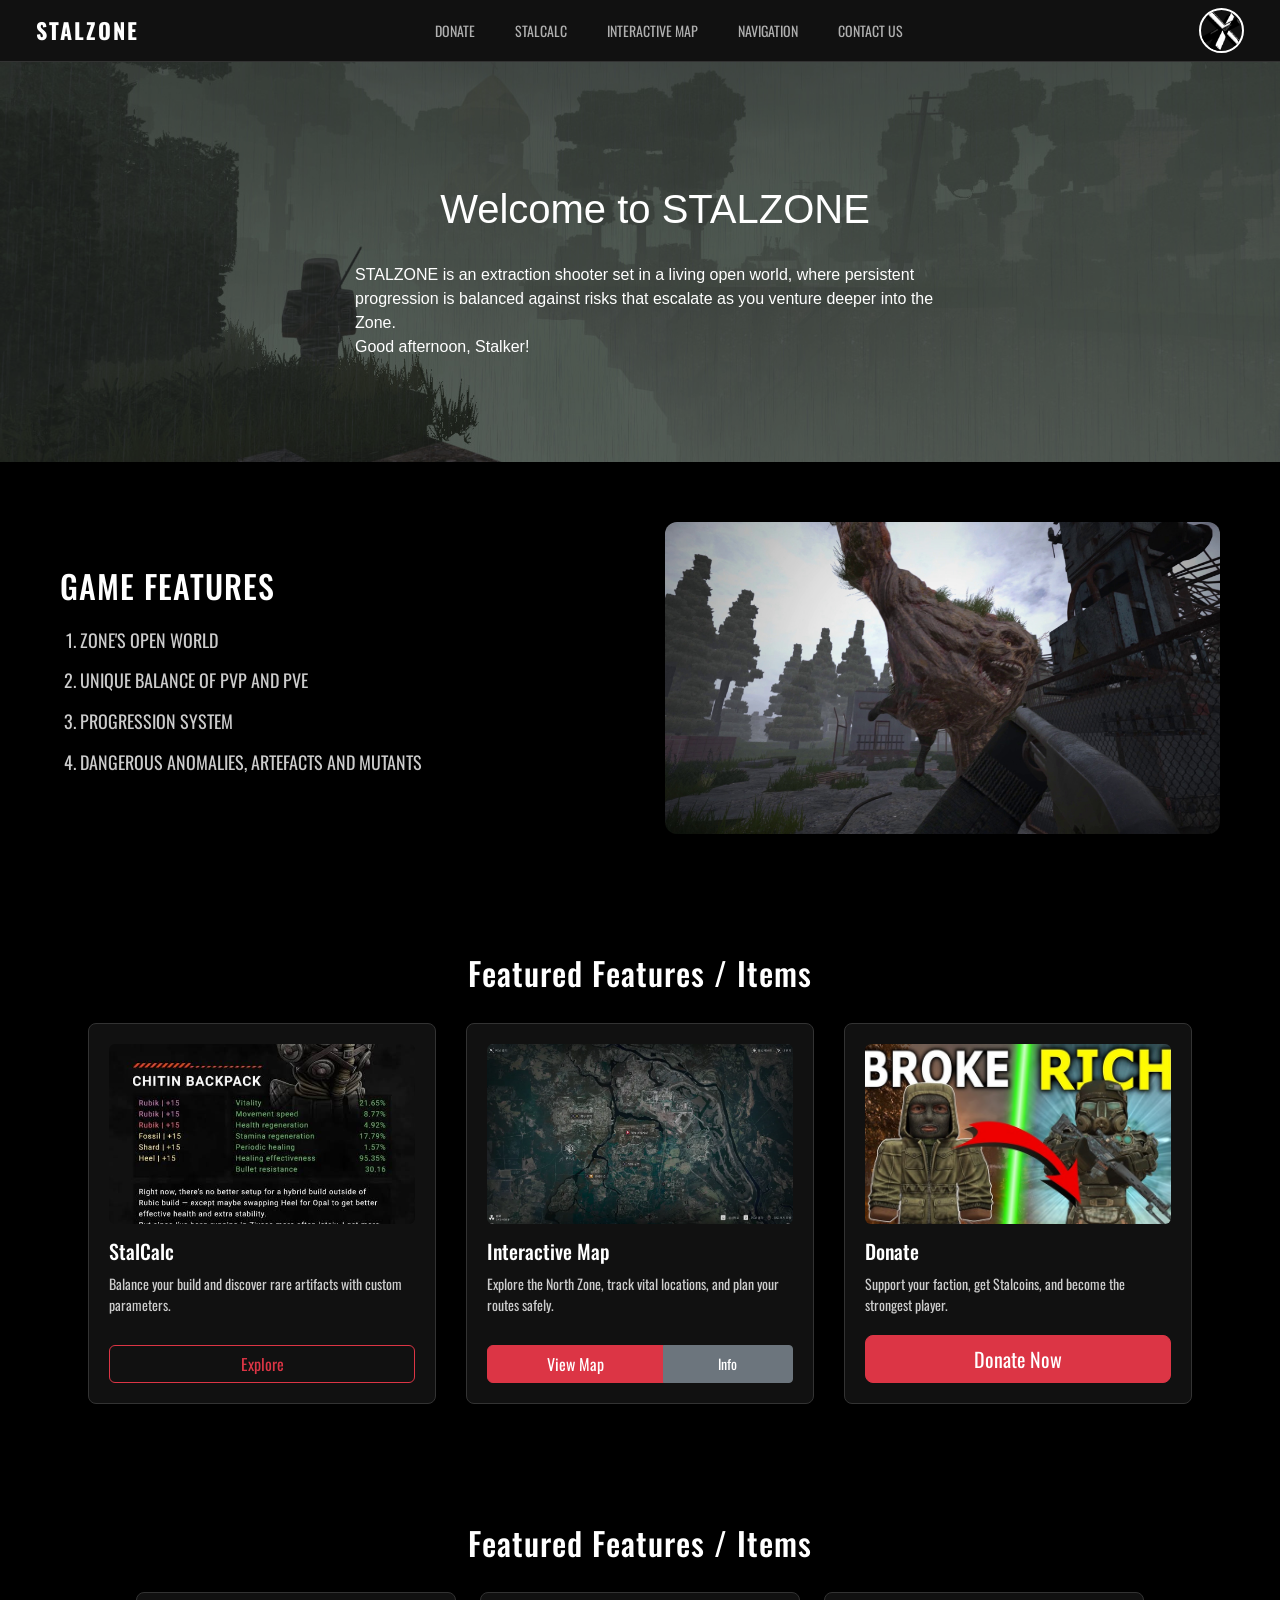
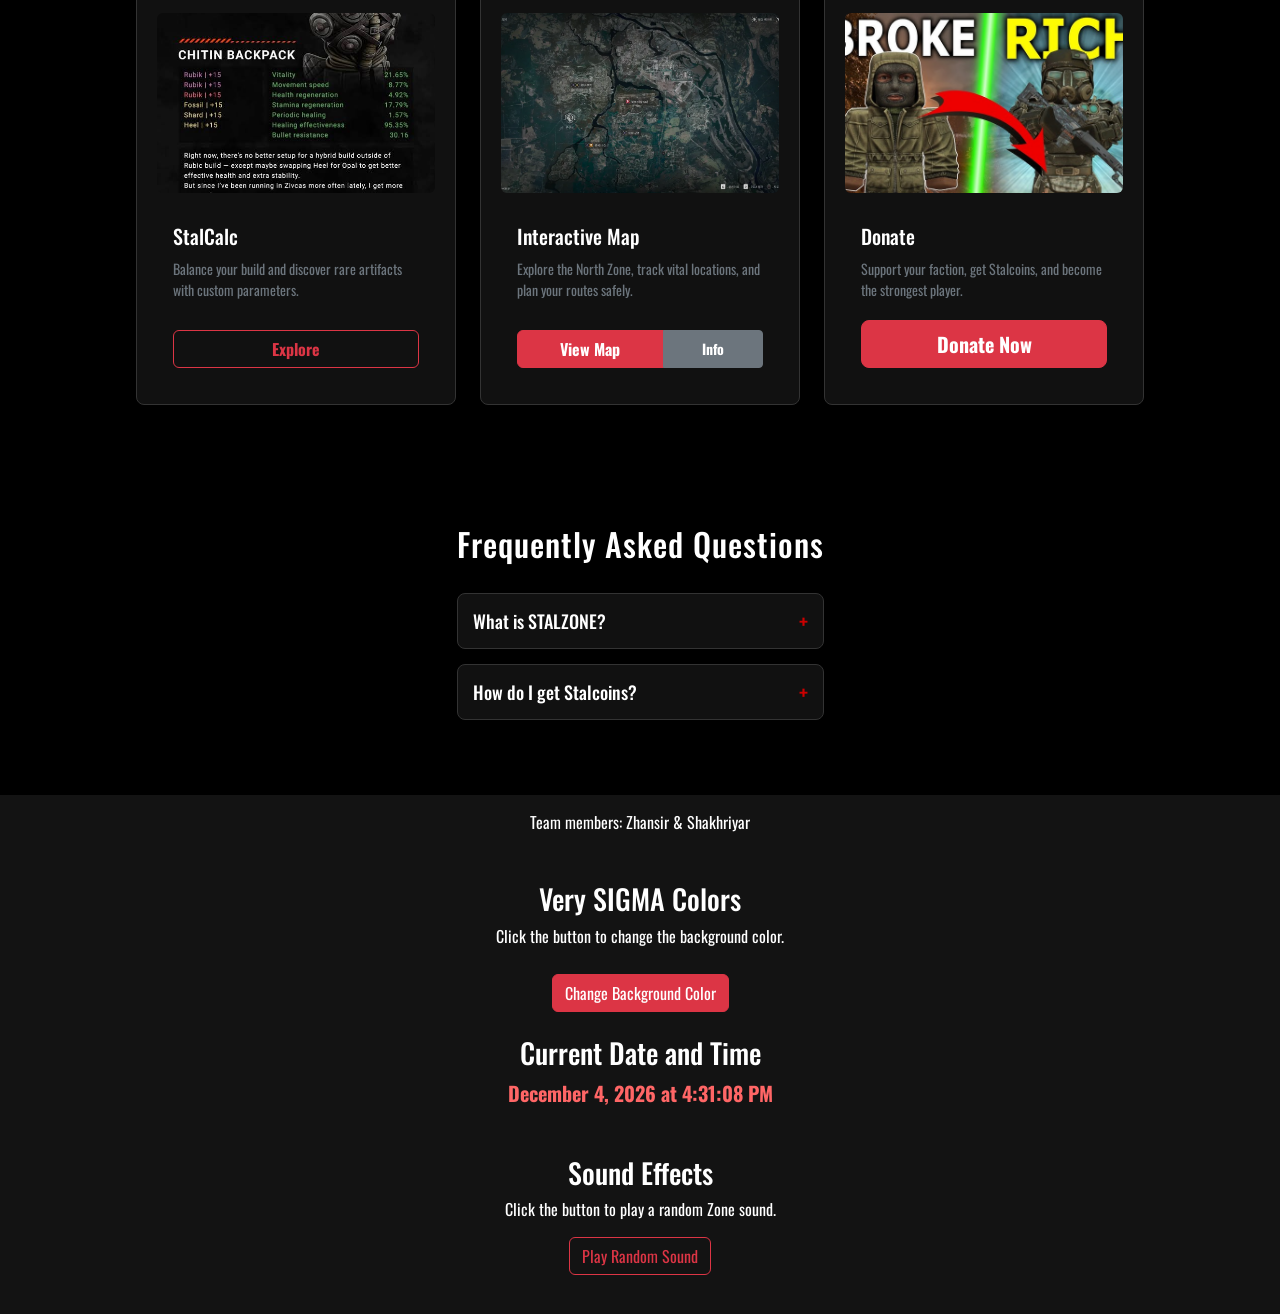
<file: index.html>
<!DOCTYPE html>
<html lang="en">
<head>
    <meta charset="UTF-8">
    <meta name="viewport" content="width=device-width, initial-scale=1.0">
    <title>Main page</title>
    <link href="https://cdn.jsdelivr.net/npm/bootstrap@5.3.8/dist/css/bootstrap.min.css" rel="stylesheet" integrity="sha384-sRIl4kxILFvY47J16cr9ZwB07vP4J8+LH7qKQnuqkuIAvNWLzeN8tE5YBujZqJLB" crossorigin="anonymous">
    <link rel="stylesheet" href="CSS.css">
    <link rel="preconnect" href="https://fonts.googleapis.com">
    <link rel="preconnect" href="https://fonts.gstatic.com" crossorigin>
    <link href="https://fonts.googleapis.com/css2?family=Oswald:wght@200..700&family=Roboto+Condensed:ital,wght@0,100..900;1,100..900&display=swap" rel="stylesheet">
</head>
<body>
    <nav class="navbar navbar-expand-lg navbar-dark px-4" style="background-color: #111111; border-bottom: 1px solid #333;">
    <div class="container-fluid">

        <a class="navbar-brand logo m-0" href="index.html">STALZONE</a>
        
        
        <button class="navbar-toggler" type="button" data-bs-toggle="collapse" data-bs-target="#navbarNav" aria-controls="navbarNav" aria-expanded="false" aria-label="Toggle navigation">
            <span class="navbar-toggler-icon"></span>
        </button>
        

        <div class="collapse navbar-collapse justify-content-center" id="navbarNav">
            <ul class="navbar-nav gap-lg-4">
                <li class="nav-item">
                    <a class="nav-link custom-nav-link text-uppercase" href="Donate.html">Donate</a>
                </li>
                <li class="nav-item">
                    <a class="nav-link custom-nav-link text-uppercase" href="StalCalc.html">StalCalc</a>
                </li>
                <li class="nav-item">
                    <a class="nav-link custom-nav-link text-uppercase" href="InteractiveMap.html">Interactive Map</a>
                </li>
                <li class="nav-item">
                    <a class="nav-link custom-nav-link text-uppercase" href="grid.html">Navigation</a>
                </li>
                <li class="nav-item">
                    <a class="nav-link custom-nav-link text-uppercase" href="#" id="contactUsBtn">Contact Us</a>
                </li>
            </ul>
        </div>
        
        <!-- Profile Icon -->
        <div class="d-none d-lg-flex nav-icon">
            <img src="assets/icon.png" alt="Game Icon">
        </div>
    </div>
</nav>

    <div id="main">
        <div class="content">
            <h1>
        Welcome to STALZONE
        </h1>
        <p>
            STALZONE is an extraction shooter set in a living open world, where persistent progression is balanced against risks that escalate as you venture deeper into the Zone.
        </p>

        <p id="timeGreeting"></p>

        </div>
    </div>
    <div class="features-section">
    <div class="features-content">
        <h2>GAME FEATURES</h2>
        <ol class="features-list">
            <li>ZONE'S OPEN WORLD</li>
            <li>UNIQUE BALANCE OF PVP AND PVE</li>
            <li>PROGRESSION SYSTEM</li>
            <li>DANGEROUS ANOMALIES, ARTEFACTS AND MUTANTS</li>
        </ol>
    </div>
    <div class="features-image">
        <img src="assets/giant.jpg" alt="Features">
    </div>
</div>

    <section class="cards-section">
    <h2>Featured Features / Items</h2>
    <div class="cards-container">
    <div class="card">
        <img src="assets/stalcalc.jpg" alt="Card Image 1">
        <h3>StalCalc</h3>
        <p>Balance your build and discover rare artifacts with custom parameters.</p>
        <a href="StalCalc.html" class="btn btn-outline-danger card-btn">Explore</a>
    </div>

    <div class="card">
        <img src="assets/map.png" alt="Card Image 2">
        <h3>Interactive Map</h3>
        <p>Explore the North Zone, track vital locations, and plan your routes safely.</p>
        <div class="btn-group w-100" role="group">
            <a href="InteractiveMap.html" class="btn btn-danger card-btn">View Map</a>
            <button type="button" class="btn btn-secondary btn-sm">Info</button>
        </div>
    </div>

    <div class="card">
        <img src="assets/rich.jpg" alt="Card Image 3">
        <h3>Donate</h3>
        <p>Support your faction, get Stalcoins, and become the strongest player.</p>
        <a href="Donate.html" class="btn btn-danger btn-lg card-btn">Donate Now</a>
    </div>
    
</div>
</div>
</section>
<section class="cards-section">
    <h2>Featured Features / Items</h2>
    <div class="row g-4 justify-content-center">
        <div class="col-md-4 d-flex justify-content-center">
            <div class="card h-100" style="width: 320px; background-color: #111111; border: 1px solid #333333;">
                <img src="assets/stalcalc.jpg" class="card-img-top" alt="Card Image 1" style="height: 180px; object-fit: cover;">
                <div class="card-body d-flex flex-column text-start">
                    <h3 class="card-title text-white fs-5">StalCalc</h3>
                    <p class="card-text text-secondary flex-grow-1">Balance your build and discover rare artifacts with custom parameters.</p>
                    <a href="StalCalc.html" class="btn btn-outline-danger w-100 fw-bold mt-auto">Explore</a>
                </div>
            </div>
        </div>

        <div class="col-md-4 d-flex justify-content-center">
            <div class="card h-100" style="width: 320px; background-color: #111111; border: 1px solid #333333;">
                <img src="assets/map.png" class="card-img-top" alt="Card Image 2" style="height: 180px; object-fit: cover;">
                <div class="card-body d-flex flex-column text-start">
                    <h3 class="card-title text-white fs-5">Interactive Map</h3>
                    <p class="card-text text-secondary flex-grow-1">Explore the North Zone, track vital locations, and plan your routes safely.</p>
                    <div class="btn-group w-100 mt-auto" role="group">
                        <a href="InteractiveMap.html" class="btn btn-danger fw-bold">View Map</a>
                        <button type="button" class="btn btn-secondary btn-sm fw-bold">Info</button>
                    </div>
                </div>
            </div>
        </div>

        <div class="col-md-4 d-flex justify-content-center">
            <div class="card h-100" style="width: 320px; background-color: #111111; border: 1px solid #333333;">
                <img src="assets/rich.jpg" class="card-img-top" alt="Card Image 3" style="height: 180px; object-fit: cover;">
                <div class="card-body d-flex flex-column text-start">
                    <h3 class="card-title text-white fs-5">Donate</h3>
                    <p class="card-text text-secondary flex-grow-1">Support your faction, get Stalcoins, and become the strongest player.</p>
                    <a href="Donate.html" class="btn btn-danger btn-lg w-100 fw-bold mt-auto">Donate Now</a>
                </div>
            </div>
        </div>

    </div>
</section>

<section class="faq-section" style="max-width: 800px; margin: 60px auto; padding: 0 20px; color: white;">
    <h2 style="text-align: center; margin-bottom: 30px; font-size: 32px; letter-spacing: 1px;">Frequently Asked Questions</h2>
    
    <div class="faq-item" style="margin-bottom: 15px; border: 1px solid #333; border-radius: 8px; background: #111;">
        <h3 class="faq-question" style="cursor: pointer; margin: 0; padding: 15px; font-size: 18px; display: flex; justify-content: space-between; align-items: center;">
            What is STALZONE? 
            <span style="color: #cc0000; font-weight: bold; font-size: 20px;">+</span>
        </h3>
        <div class="faq-answer" style="display: none; padding: 0 15px 15px 15px; color: #ccc;">
            <p style="margin: 0;">STALZONE is an extraction shooter set in a living open world, where persistent progression is balanced against risks.</p>
        </div>
    </div>

    <div class="faq-item" style="margin-bottom: 15px; border: 1px solid #333; border-radius: 8px; background: #111;">
        <h3 class="faq-question" style="cursor: pointer; margin: 0; padding: 15px; font-size: 18px; display: flex; justify-content: space-between; align-items: center;">
            How do I get Stalcoins? 
            <span style="color: #cc0000; font-weight: bold; font-size: 20px;">+</span>
        </h3>
        <div class="faq-answer" style="display: none; padding: 0 15px 15px 15px; color: #ccc;">
            <p style="margin: 0;">You can earn Stalcoins by completing missions in the Zone, exploring anomalies, or through the Donate page to support your fraction.</p>
        </div>
    </div>
</section>


<footer>
    <p>Team members: Zhansir & Shakhriyar</p>

    
<!-- Task 4: Change Background Color -->
<section class="container my-5">
    <div class="mb-4">
        <h3>Very SIGMA Colors</h3>
        <p>Click the button to change the background color.</p>

        <button id="changeBackgroundBtn" class="btn btn-danger">
            Change Background Color
        </button>
    </div>

    <!-- Task 5: Display Current Date and Time -->
    <div class="mb-4">
        <h3>Current Date and Time</h3>
        <p id="currentDateTime">Loading date and time...</p>
    </div>
</section>

<div class="mb-4">
    <h3>Sound Effects</h3>
    <p>Click the button to play a random Zone sound.</p>
    <button id="playRandomSoundBtn" class="btn btn-outline-danger">
        Play Random Sound
    </button>
</div>

</footer>
<div id="popupForm" style="display: none; position: fixed; top: 0; left: 0; width: 100%; height: 100%; background: rgba(0,0,0,0.8); z-index: 1000; justify-content: center; align-items: center;">
    <div style="background: #111; padding: 30px; border: 1px solid #cc0000; border-radius: 8px; width: 90%; max-width: 400px; color: white; position: relative;">
        <span id="closePopup" style="position: absolute; top: 10px; right: 15px; cursor: pointer; font-size: 24px; font-weight: bold;">&times;</span>
        <h2 style="margin-top: 0; text-align: center;">Contact Us</h2>
        <form id="contactForm">
            <div class="form-group" style="margin-bottom: 15px;">
                <label for="popName" style="display: block; margin-bottom: 5px; color: #ccc;">Name:</label>
                <input type="text" id="popName" required style="width: 100%; padding: 10px; background: #1a1a1a; border: 1px solid #444; color: white; border-radius: 4px;">
            </div>
            <div class="form-group" style="margin-bottom: 15px;">
                <label for="popEmail" style="display: block; margin-bottom: 5px; color: #ccc;">Email:</label>
                <input type="email" id="popEmail" required style="width: 100%; padding: 10px; background: #1a1a1a; border: 1px solid #444; color: white; border-radius: 4px;">
                <small id="emailError" style="color: #ff4d4d; display: none; margin-top: 5px;">Invalid email format</small>
            </div>
            <div class="form-group" style="margin-bottom: 15px;">
                <label for="popPassword" style="display: block; margin-bottom: 5px; color: #ccc;">Password:</label>
                <input type="password" id="popPassword" required style="width: 100%; padding: 10px; background: #1a1a1a; border: 1px solid #444; color: white; border-radius: 4px;">
                <small id="passwordError" style="color: #ff4d4d; display: none; margin-top: 5px;">Password must be at least 6 characters</small>
            </div>
            <div class="form-group" style="margin-bottom: 20px;">
                <label for="popConfirm" style="display: block; margin-bottom: 5px; color: #ccc;">Confirm Password:</label>
                <input type="password" id="popConfirm" required style="width: 100%; padding: 10px; background: #1a1a1a; border: 1px solid #444; color: white; border-radius: 4px;">
                <small id="confirmError" style="color: #ff4d4d; display: none; margin-top: 5px;">Passwords do not match</small>
            </div>
            <button type="submit" style="width: 100%; padding: 12px; background: #cc0000; color: white; border: none; border-radius: 4px; cursor: pointer; font-weight: bold;">Submit</button>
        </form>
    </div>
</div>
<script src="script.js"></script>
<div id="pageOverlay" class="page-overlay"></div>
</body>
</html>
</file>
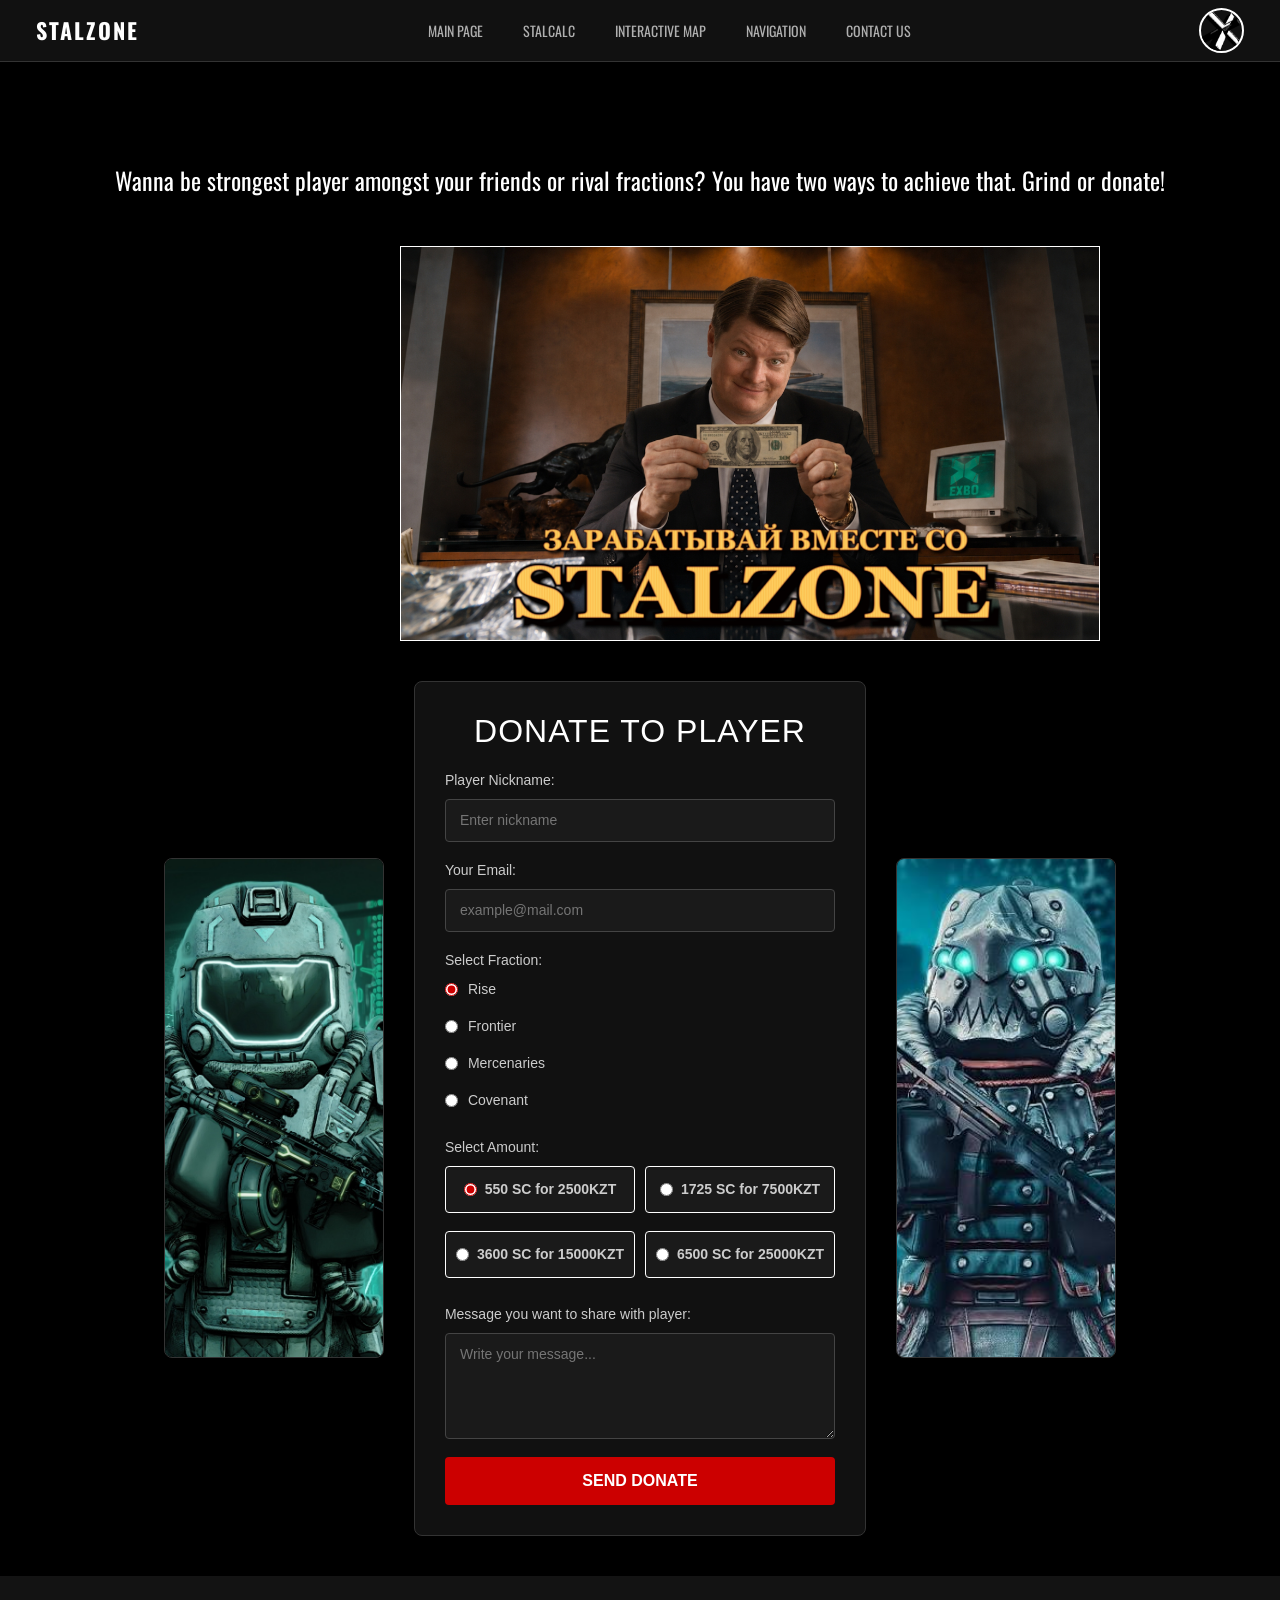
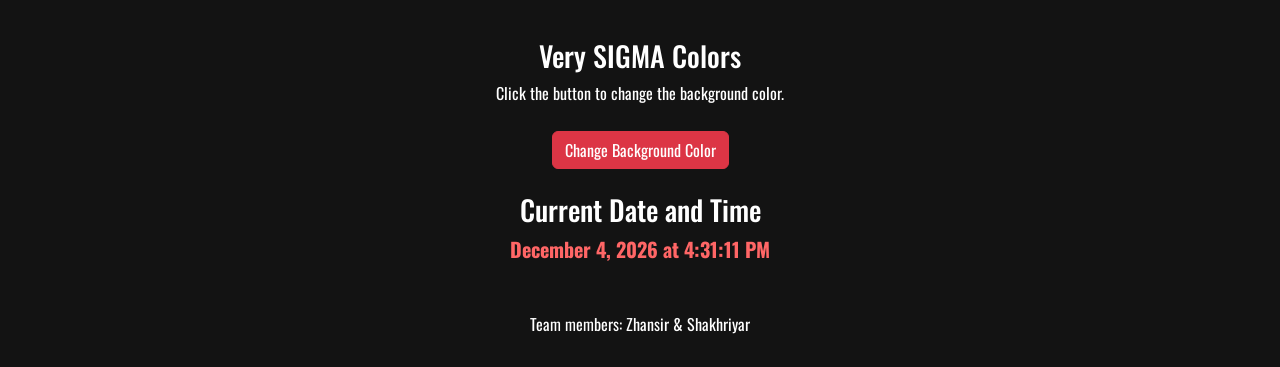
<file: Donate.html>
<!DOCTYPE html>
<html lang="en">
<head>
    <meta charset="UTF-8">
    <meta name="viewport" content="width=device-width, initial-scale=1.0">
    <title>Stalzone Donate</title>

    <link href="https://cdn.jsdelivr.net/npm/bootstrap@5.3.8/dist/css/bootstrap.min.css" rel="stylesheet" integrity="sha384-sRIl4kxILFvY47J16cr9ZwB07vP4J8+LH7qKQnuqkuIAvNWLzeN8tE5YBujZqJLB" crossorigin="anonymous">
    <link rel="stylesheet" href="CSS.css">
    <link rel="preconnect" href="https://fonts.googleapis.com">
    <link rel="preconnect" href="https://fonts.gstatic.com" crossorigin>
    <link href="https://fonts.googleapis.com/css2?family=Oswald:wght@200..700&family=Roboto+Condensed:ital,wght@0,100..900;1,100..900&display=swap" rel="stylesheet">
</head>
<body>
    <nav class="navbar navbar-expand-lg navbar-dark px-4" style="background-color: #111111; border-bottom: 1px solid #333;">
    <div class="container-fluid">
        <a class="navbar-brand logo m-0" href="index.html">STALZONE</a>
        


        <button class="navbar-toggler" type="button" data-bs-toggle="collapse" data-bs-target="#navbarNav" aria-controls="navbarNav" aria-expanded="false" aria-label="Toggle navigation">
            <span class="navbar-toggler-icon"></span>
        </button>
        
        <div class="collapse navbar-collapse justify-content-center" id="navbarNav">
            <ul class="navbar-nav gap-lg-4">
                <li class="nav-item">
                    <a class="nav-link custom-nav-link text-uppercase" href="index.html">Main page</a>
                </li>
                <li class="nav-item">
                    <a class="nav-link custom-nav-link text-uppercase" href="StalCalc.html">StalCalc</a>
                </li>
                <li class="nav-item">
                    <a class="nav-link custom-nav-link text-uppercase" href="InteractiveMap.html">Interactive Map</a>
                </li>
                <li class="nav-item">
                    <a class="nav-link custom-nav-link text-uppercase" href="grid.html">Navigation</a>
                </li>
                <li class="nav-item">
                    <a class="nav-link custom-nav-link text-uppercase" href="#" id="contactUsBtn">Contact Us</a>
                </li>
            </ul>
        </div>
        
        <div class="d-none d-lg-flex nav-icon">
            <img src="assets/icon.png" alt="Game Icon">
        </div>
    </div>
</nav>
    <p class="para">Wanna be strongest player amongst your friends or rival fractions? You have two ways to achieve that. Grind or donate!</p>
    <br><br>
        <img src="assets/money.jpg" alt="Right side image" class="side-image">
    </div>
<div class="donate-section">
    <div class="side-banner">
        <img src="assets/ZIVKAS.jpg" alt="Left Banner">
    </div>

    <div class="form-container">
        <h2>DONATE TO PLAYER</h2>
        <form action="#" method="POST" class="custom-form">
            <div class="form-group">
                <label for="nickname">Player Nickname:</label>
                <input type="text" id="nickname" name="nickname" placeholder="Enter nickname" required>
            </div>

            <div class="form-group">
                <label for="email">Your Email:</label>
                <input type="email" id="email" name="email" placeholder="example@mail.com" required>
            </div>

            <div class="form-group">
                <label>Select Fraction:</label>
                <div class="radio-group">
                    <label class="radio-label">
                        <input type="radio" name="fraction" value="rise" checked> Rise
                    </label>
                    <label class="radio-label">
                        <input type="radio" name="fraction" value="frontier"> Frontier
                    </label>
                    <label class="radio-label">
                        <input type="radio" name="fraction" value="mercenaries"> Mercenaries
                    </label>
                    <label class="radio-label">
                        <input type="radio" name="fraction" value="covenant"> Covenant
                    </label>
                </div>
            </div>

            <div class="form-group">
                <label>Select Amount:</label>
                <div class="radio-grid">
                    <label class="radio-tile">
                        <input type="radio" name="amount" value="550" checked>
                        <span>550 SC for 2500KZT</span>
                    </label>
                    <label class="radio-tile">
                        <input type="radio" name="amount" value="1725">
                        <span>1725 SC for 7500KZT</span>
                    </label>
                    <label class="radio-tile">
                        <input type="radio" name="amount" value="3600">
                        <span>3600 SC for 15000KZT</span>
                    </label>
                    <label class="radio-tile">
                        <input type="radio" name="amount" value="6500">
                        <span>6500 SC for 25000KZT</span>
                    </label>
                </div>
            </div>

            <div class="form-group">
                <label for="message">Message you want to share with player:</label>
                <textarea id="message" name="message" rows="4" placeholder="Write your message..."></textarea>
            </div>

            <button type="submit" class="submit-btn">SEND DONATE</button>
        </form>
    </div>

    <div class="side-banner">
        <img src="assets/Cool.jpg" alt="Right Banner">
    </div>
</div>
    <footer>

        <section class="container my-5">
    <div class="mb-4">
        <h3>Very SIGMA Colors</h3>
        <p>Click the button to change the background color.</p>

        <button id="changeBackgroundBtn" class="btn btn-danger">
            Change Background Color
        </button>
    </div>

    <!-- Task 5: Display Current Date and Time -->
    <div class="mb-4">
        <h3>Current Date and Time</h3>
        <p id="currentDateTime">Loading date and time...</p>
    </div>
</section>

        <p>Team members: Zhansir & Shakhriyar</p>
    </footer>
    <!-- Task 3: Popup Subscription/Contact Form -->
<div id="popupForm" style="display: none; position: fixed; top: 0; left: 0; width: 100%; height: 100%; background: rgba(0,0,0,0.8); z-index: 1000; justify-content: center; align-items: center;">
    <div style="background: #111; padding: 30px; border: 1px solid #cc0000; border-radius: 8px; width: 90%; max-width: 400px; color: white; position: relative;">
        <span id="closePopup" style="position: absolute; top: 10px; right: 15px; cursor: pointer; font-size: 24px; font-weight: bold;">&times;</span>
        <h2 style="margin-top: 0; text-align: center;">Contact Us</h2>
        
        <!-- Task 1: Form Validation -->
        <form id="contactForm">
            <div class="form-group" style="margin-bottom: 15px;">
                <label for="popName" style="display: block; margin-bottom: 5px; color: #ccc;">Name:</label>
                <input type="text" id="popName" required style="width: 100%; padding: 10px; background: #1a1a1a; border: 1px solid #444; color: white; border-radius: 4px;">
            </div>
            <div class="form-group" style="margin-bottom: 15px;">
                <label for="popEmail" style="display: block; margin-bottom: 5px; color: #ccc;">Email:</label>
                <input type="email" id="popEmail" required style="width: 100%; padding: 10px; background: #1a1a1a; border: 1px solid #444; color: white; border-radius: 4px;">
                <small id="emailError" style="color: #ff4d4d; display: none; margin-top: 5px;">Invalid email format</small>
            </div>
            <div class="form-group" style="margin-bottom: 15px;">
                <label for="popPassword" style="display: block; margin-bottom: 5px; color: #ccc;">Password:</label>
                <input type="password" id="popPassword" required style="width: 100%; padding: 10px; background: #1a1a1a; border: 1px solid #444; color: white; border-radius: 4px;">
                <small id="passwordError" style="color: #ff4d4d; display: none; margin-top: 5px;">Password must be at least 6 characters</small>
            </div>
            <div class="form-group" style="margin-bottom: 20px;">
                <label for="popConfirm" style="display: block; margin-bottom: 5px; color: #ccc;">Confirm Password:</label>
                <input type="password" id="popConfirm" required style="width: 100%; padding: 10px; background: #1a1a1a; border: 1px solid #444; color: white; border-radius: 4px;">
                <small id="confirmError" style="color: #ff4d4d; display: none; margin-top: 5px;">Passwords do not match</small>
            </div>
            <button type="submit" style="width: 100%; padding: 12px; background: #cc0000; color: white; border: none; border-radius: 4px; cursor: pointer; font-weight: bold;">Submit</button>
        </form>
    </div>
</div>
<script src="script.js"></script>
<div id="pageOverlay" class="page-overlay"></div>
</body>
</html>
</file>
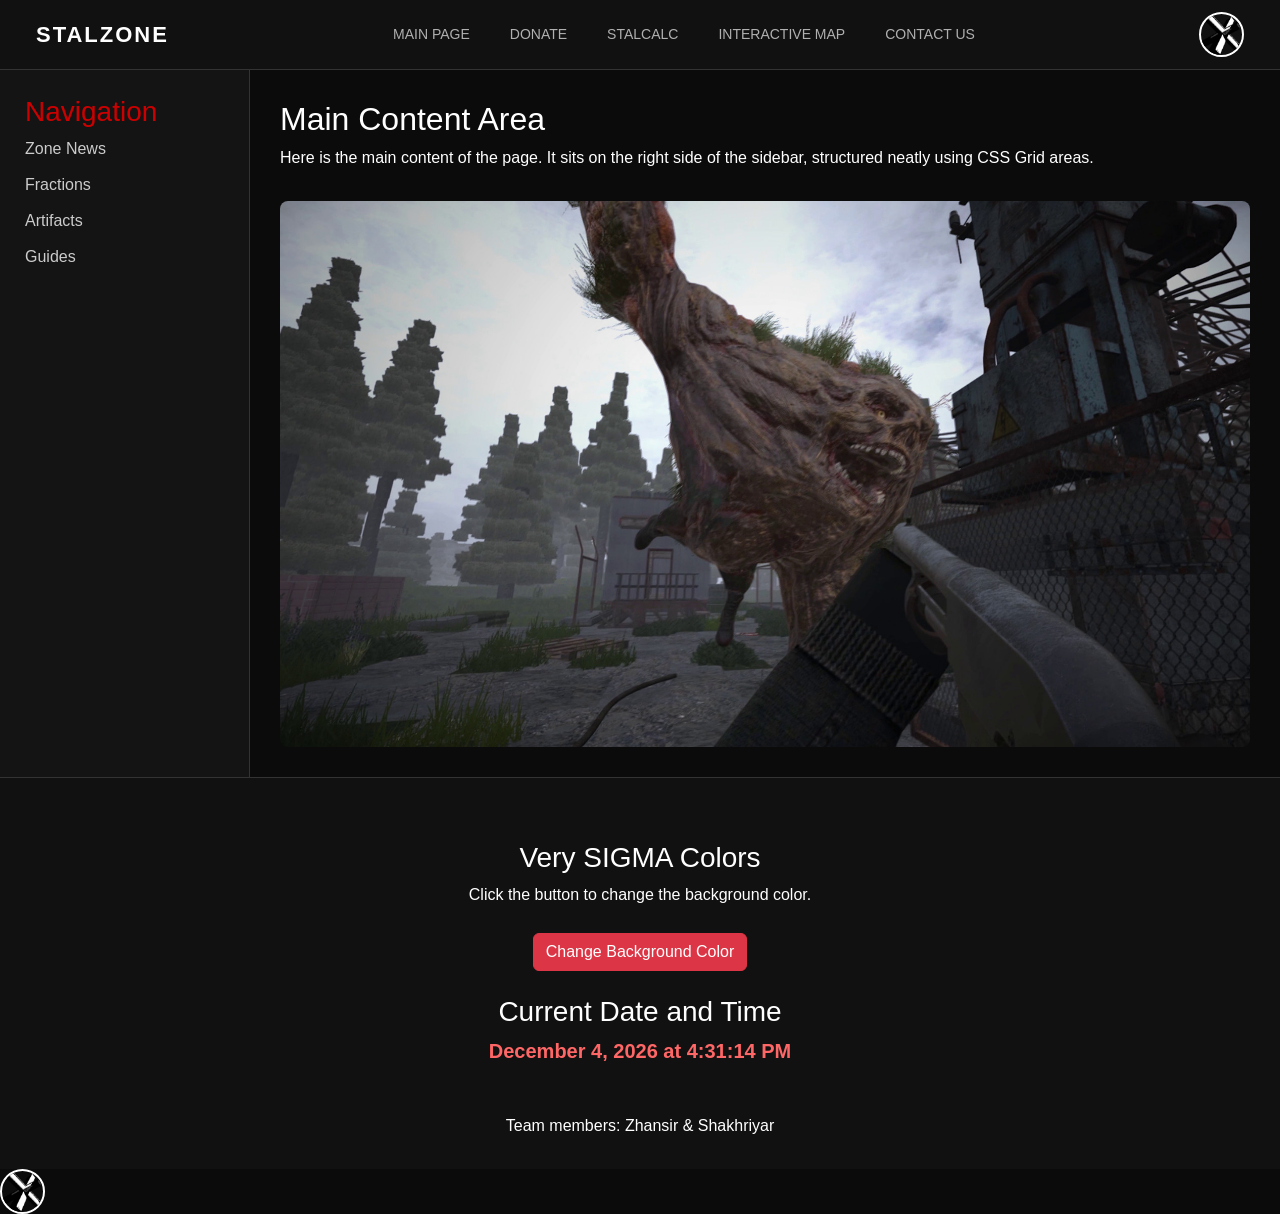
<file: grid.html>
<!DOCTYPE html>
<html lang="en">
<head>
    <meta charset="UTF-8">
    <meta name="viewport" content="width=device-width, initial-scale=1.0">
    <title>Grid Layout Page</title>

    <link href="https://cdn.jsdelivr.net/npm/bootstrap@5.3.8/dist/css/bootstrap.min.css" rel="stylesheet" integrity="sha384-sRIl4kxILFvY47J16cr9ZwB07vP4J8+LH7qKQnuqkuIAvNWLzeN8tE5YBujZqJLB" crossorigin="anonymous">
    <link rel="stylesheet" href="CSS.css">
</head>
<body class="grid-page-body">
<header class="grid-header p-0">
    <nav class="navbar navbar-expand-lg navbar-dark w-100 px-4" style="background-color: #111111;">
        <div class="container-fluid">

            <a class="navbar-brand logo m-0" href="index.html">STALZONE</a>
            
            <button class="navbar-toggler" type="button" data-bs-toggle="collapse" data-bs-target="#navbarNav" aria-controls="navbarNav" aria-expanded="false" aria-label="Toggle navigation">
                <span class="navbar-toggler-icon"></span>
            </button>
            
            <div class="collapse navbar-collapse justify-content-center" id="navbarNav">
                <ul class="navbar-nav gap-lg-4">
                    <li class="nav-item">
                        <a class="nav-link custom-nav-link text-uppercase" href="index.html">Main page</a>
                    </li>
                    <li class="nav-item">
                        <a class="nav-link custom-nav-link text-uppercase" href="Donate.html">Donate</a>
                    </li>
                    <li class="nav-item">
                        <a class="nav-link custom-nav-link text-uppercase" href="StalCalc.html">StalCalc</a>
                    </li>
                    <li class="nav-item">
                        <a class="nav-link custom-nav-link text-uppercase" href="InteractiveMap.html">Interactive Map</a>
                    </li>
                    <li class="nav-item">
                        <a class="nav-link custom-nav-link text-uppercase" href="#" id="contactUsBtn">Contact Us</a>
                    </li>
                </ul>
            </div>
            
            <div class="d-none d-lg-flex nav-icon">
                <img src="assets/icon.png" alt="Game Icon">
            </div>
        </div>
    </nav>
</header>
        
        <div class="d-none d-lg-flex nav-icon">
            <img src="assets/icon.png" alt="Game Icon">
        </div>
    </div>
</nav>

    <aside class="grid-sidebar">
        <h3>Navigation</h3>
        <ul>
            <li><a href="#">Zone News</a></li>
            <li><a href="#">Fractions</a></li>
            <li><a href="#">Artifacts</a></li>
            <li><a href="#">Guides</a></li>
        </ul>
    </aside>

    <main class="grid-main">
        <h2>Main Content Area</h2>
        <p>Here is the main content of the page. It sits on the right side of the sidebar, structured neatly using CSS Grid areas.</p>
        <img src="assets/giant.jpg" alt="Content Image" style="width: 100%; border-radius: 8px; margin-top: 15px;">
    </main>

    <footer class="grid-footer">

        <section class="container my-5">
    <div class="mb-4">
        <h3>Very SIGMA Colors</h3>
        <p>Click the button to change the background color.</p>

        <button id="changeBackgroundBtn" class="btn btn-danger">
            Change Background Color
        </button>
    </div>

    <!-- Task 5: Display Current Date and Time -->
    <div class="mb-4">
        <h3>Current Date and Time</h3>
        <p id="currentDateTime">Loading date and time...</p>
    </div>
</section>

        <p>Team members: Zhansir & Shakhriyar</p>
    </footer>
<!-- Task 3: Popup Subscription/Contact Form -->
<div id="popupForm" style="display: none; position: fixed; top: 0; left: 0; width: 100%; height: 100%; background: rgba(0,0,0,0.8); z-index: 1000; justify-content: center; align-items: center;">
    <div style="background: #111; padding: 30px; border: 1px solid #cc0000; border-radius: 8px; width: 90%; max-width: 400px; color: white; position: relative;">
        <span id="closePopup" style="position: absolute; top: 10px; right: 15px; cursor: pointer; font-size: 24px; font-weight: bold;">&times;</span>
        <h2 style="margin-top: 0; text-align: center;">Contact Us</h2>
        
        <!-- Task 1: Form Validation -->
        <form id="contactForm">
            <div class="form-group" style="margin-bottom: 15px;">
                <label for="popName" style="display: block; margin-bottom: 5px; color: #ccc;">Name:</label>
                <input type="text" id="popName" required style="width: 100%; padding: 10px; background: #1a1a1a; border: 1px solid #444; color: white; border-radius: 4px;">
            </div>
            <div class="form-group" style="margin-bottom: 15px;">
                <label for="popEmail" style="display: block; margin-bottom: 5px; color: #ccc;">Email:</label>
                <input type="email" id="popEmail" required style="width: 100%; padding: 10px; background: #1a1a1a; border: 1px solid #444; color: white; border-radius: 4px;">
                <small id="emailError" style="color: #ff4d4d; display: none; margin-top: 5px;">Invalid email format</small>
            </div>
            <div class="form-group" style="margin-bottom: 15px;">
                <label for="popPassword" style="display: block; margin-bottom: 5px; color: #ccc;">Password:</label>
                <input type="password" id="popPassword" required style="width: 100%; padding: 10px; background: #1a1a1a; border: 1px solid #444; color: white; border-radius: 4px;">
                <small id="passwordError" style="color: #ff4d4d; display: none; margin-top: 5px;">Password must be at least 6 characters</small>
            </div>
            <div class="form-group" style="margin-bottom: 20px;">
                <label for="popConfirm" style="display: block; margin-bottom: 5px; color: #ccc;">Confirm Password:</label>
                <input type="password" id="popConfirm" required style="width: 100%; padding: 10px; background: #1a1a1a; border: 1px solid #444; color: white; border-radius: 4px;">
                <small id="confirmError" style="color: #ff4d4d; display: none; margin-top: 5px;">Passwords do not match</small>
            </div>
            <button type="submit" style="width: 100%; padding: 12px; background: #cc0000; color: white; border: none; border-radius: 4px; cursor: pointer; font-weight: bold;">Submit</button>
        </form>
    </div>
</div>
<script src="script.js"></script>
<div id="pageOverlay" class="page-overlay"></div>
</body>
</html>
</file>
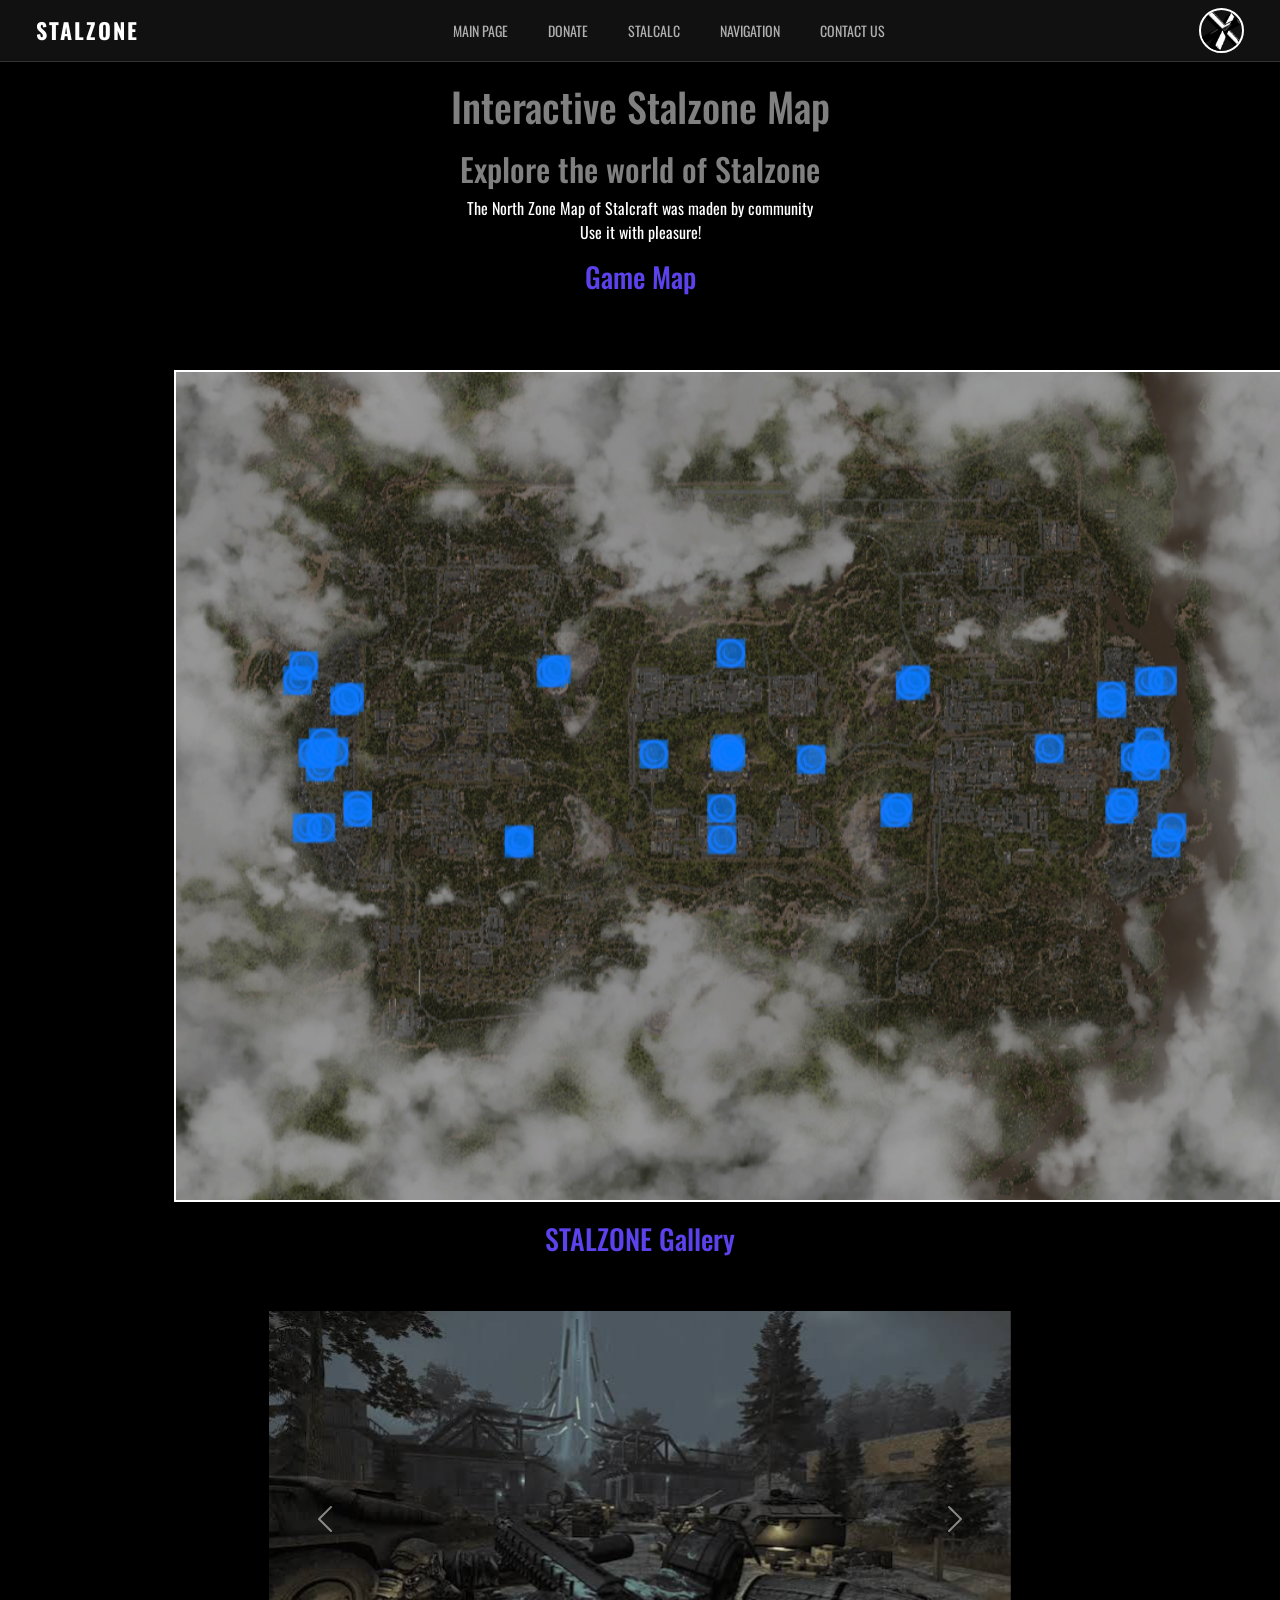
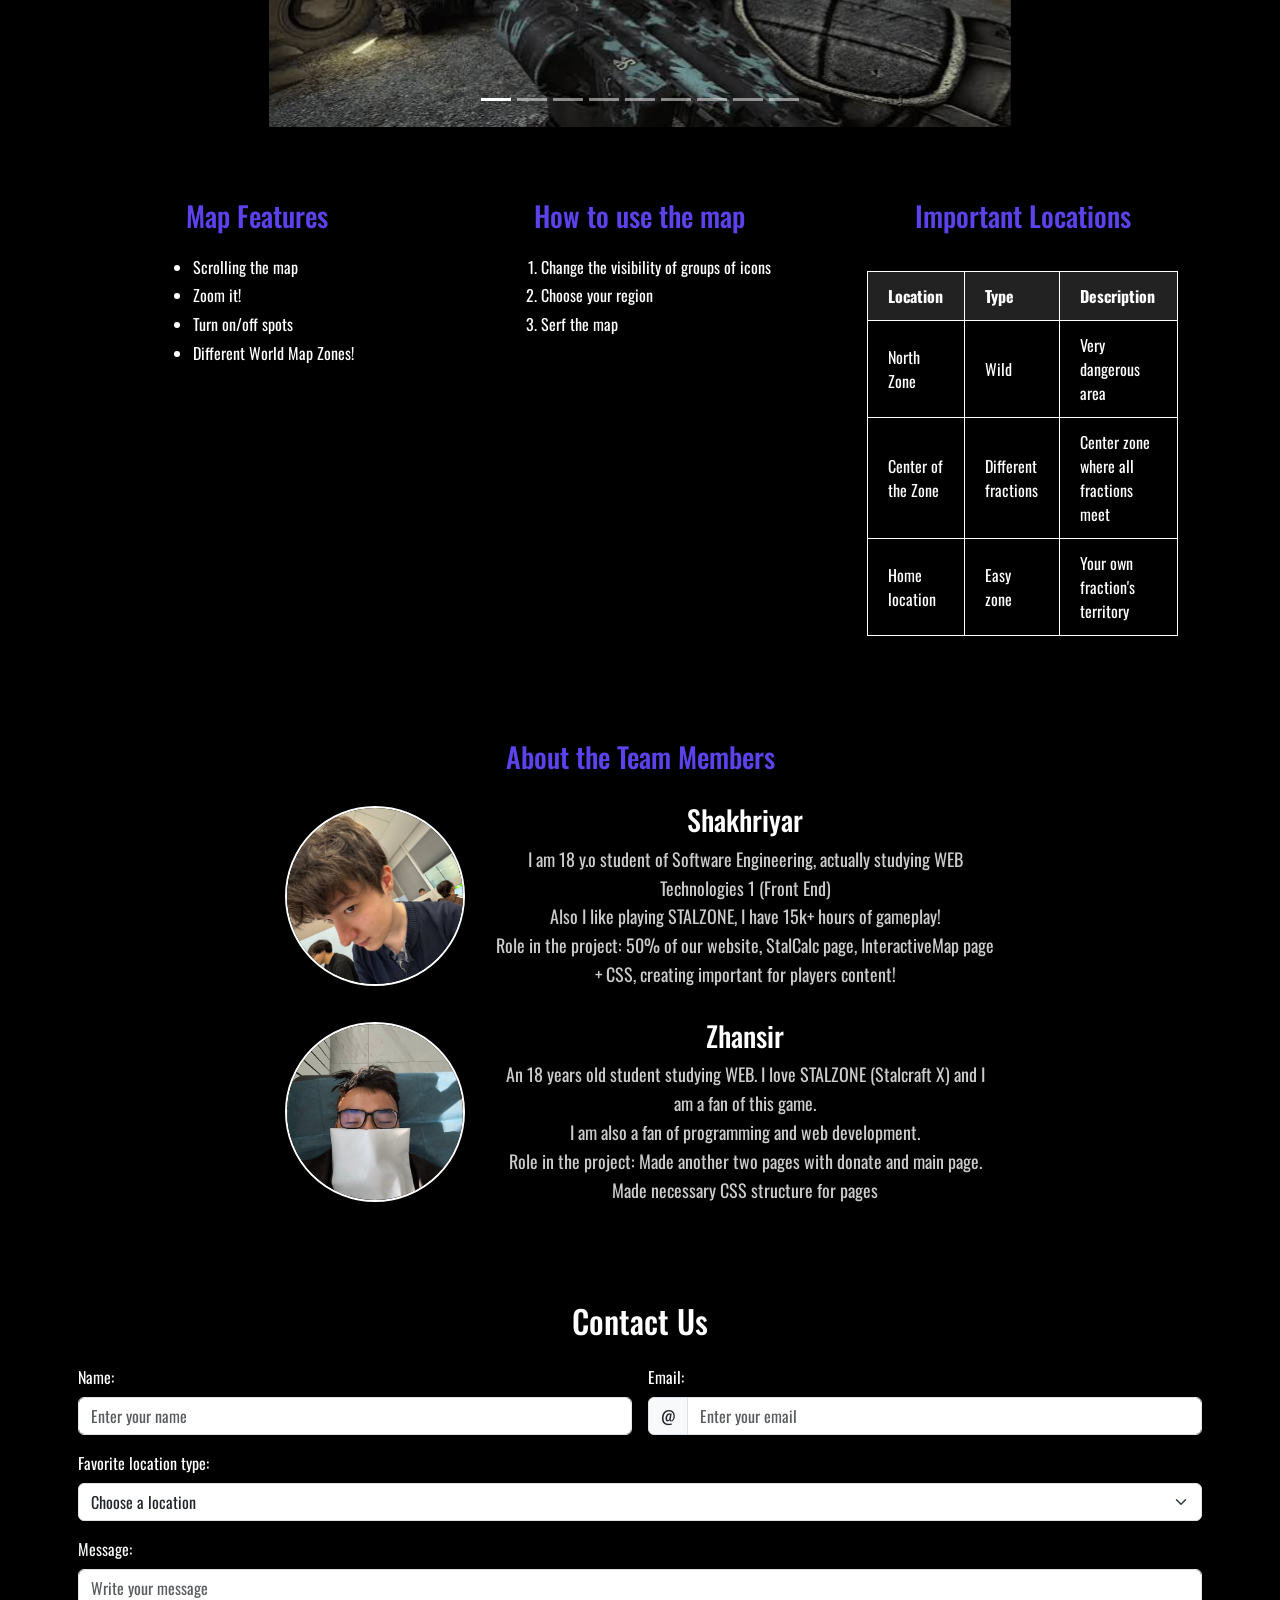
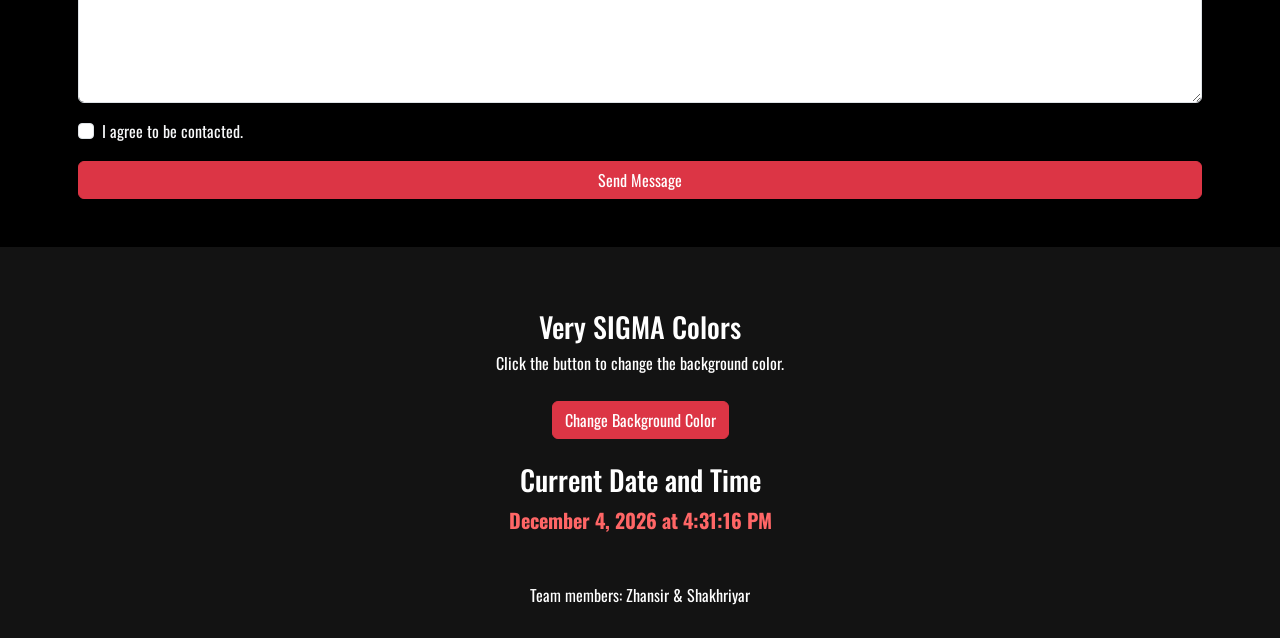
<file: InteractiveMap.html>
<!DOCTYPE html>
<html lang="en">

<head>
    <link href="https://cdn.jsdelivr.net/npm/bootstrap@5.3.8/dist/css/bootstrap.min.css" rel="stylesheet" integrity="sha384-sRIl4kxILFvY47J16cr9ZwB07vP4J8+LH7qKQnuqkuIAvNWLzeN8tE5YBujZqJLB" crossorigin="anonymous">
    <link rel="stylesheet" href="CSS.css">
    <link rel="preconnect" href="https://fonts.googleapis.com">
    <link rel="preconnect" href="https://fonts.gstatic.com" crossorigin>
    <link href="https://fonts.googleapis.com/css2?family=Oswald:wght@200..700&family=Roboto+Condensed:ital,wght@0,100..900;1,100..900&display=swap" rel="stylesheet">
    <title>Interactive Map</title>
    <!-- This page Created by: Shakhriyar -->
</head>

<body class="stalcalc-page">

    <nav class="navbar navbar-expand-lg navbar-dark px-4" style="background-color: #111111; border-bottom: 1px solid #333;">
    <div class="container-fluid">

        <a class="navbar-brand logo m-0" href="index.html">STALZONE</a>
        
        <button class="navbar-toggler" type="button" data-bs-toggle="collapse" data-bs-target="#navbarNav" aria-controls="navbarNav" aria-expanded="false" aria-label="Toggle navigation">
            <span class="navbar-toggler-icon"></span>
        </button>
        
        <div class="collapse navbar-collapse justify-content-center" id="navbarNav">
            <ul class="navbar-nav gap-lg-4">
                <li class="nav-item">
                    <a class="nav-link custom-nav-link text-uppercase" href="index.html">Main page</a>
                </li>
                <li class="nav-item">
                    <a class="nav-link custom-nav-link text-uppercase" href="Donate.html">Donate</a>
                </li>
                <li class="nav-item">
                    <a class="nav-link custom-nav-link text-uppercase" href="StalCalc.html">StalCalc</a>
                </li>
                <li class="nav-item">
                    <a class="nav-link custom-nav-link text-uppercase" href="grid.html">Navigation</a>
                </li>
                <li class="nav-item">
                    <a class="nav-link custom-nav-link text-uppercase" href="#" id="contactUsBtn">Contact Us</a>
                </li>
            </ul>
        </div>
        
        <div class="d-none d-lg-flex nav-icon">
            <img src="assets/icon.png" alt="Game Icon">
        </div>
    </div>
</nav>

    <h1 style="color: grey; text-align: center;">
        Interactive Stalzone Map
    </h1>

    <h2 style="color: grey; text-align: center;">
        Explore the world of Stalzone
    </h2>

    <p style="text-align: center;">
        The North Zone Map of Stalcraft was maden by community
        <br>
        Use it with pleasure!
    </p>

    <h3 style="color: rgb(92, 66, 237); text-align: center;">
        Game Map
    </h3>

    <div class="container mt-5 px-sm-2">
    <div class="row justify-content-center">
        <div class="col-12 col-lg-10">
            <img src="assets/StalMap.png"
                 alt="Stalzone Map"
                 class="game-map img-fluid">
        </div>
    </div>
</div>

    <!-- Image Gallery -->
<h3 style="color: rgb(92, 66, 237); text-align: center;">
    STALZONE Gallery
</h3>

<!-- Bootstrap Carousel -->
<div class="container mt-5 px-sm-2">
    <div class="row justify-content-center">
        <div class="col-12 col-md-10 col-lg-8">

            <div id="stalzoneCarousel"
                 class="carousel slide"
                 data-bs-ride="carousel">

                <!-- Indicators -->
                <div class="carousel-indicators">

                    <button type="button"
                            data-bs-target="#stalzoneCarousel"
                            data-bs-slide-to="0"
                            class="active"
                            aria-current="true"
                            aria-label="Slide 1"></button>

                    <button type="button"
                            data-bs-target="#stalzoneCarousel"
                            data-bs-slide-to="1"
                            aria-label="Slide 2"></button>

                    <button type="button"
                            data-bs-target="#stalzoneCarousel"
                            data-bs-slide-to="2"
                            aria-label="Slide 3"></button>

                    <button type="button"
                            data-bs-target="#stalzoneCarousel"
                            data-bs-slide-to="3"
                            aria-label="Slide 4"></button>

                    <button type="button"
                            data-bs-target="#stalzoneCarousel"
                            data-bs-slide-to="4"
                            aria-label="Slide 5"></button>

                    <button type="button"
                            data-bs-target="#stalzoneCarousel"
                            data-bs-slide-to="5"
                            aria-label="Slide 6"></button>

                    <button type="button"
                            data-bs-target="#stalzoneCarousel"
                            data-bs-slide-to="6"
                            aria-label="Slide 7"></button>

                    <button type="button"
                            data-bs-target="#stalzoneCarousel"
                            data-bs-slide-to="7"
                            aria-label="Slide 8"></button>

                    <button type="button"
                            data-bs-target="#stalzoneCarousel"
                            data-bs-slide-to="8"
                            aria-label="Slide 9"></button>

                </div>

                <!-- Slides -->
                <div class="carousel-inner">

                    <div class="carousel-item active">
                        <img src="gallery/sc1.jpg"
                             class="d-block w-100"
                             alt="Stalzone screenshot 1">
                    </div>

                    <div class="carousel-item">
                        <img src="gallery/sc2.png"
                             class="d-block w-100"
                             alt="Stalzone screenshot 2">
                    </div>

                    <div class="carousel-item">
                        <img src="gallery/sc3.jpg"
                             class="d-block w-100"
                             alt="Stalzone screenshot 3">
                    </div>

                    <div class="carousel-item">
                        <img src="gallery/sc4.jpg"
                             class="d-block w-100"
                             alt="Stalzone screenshot 4">
                    </div>

                    <div class="carousel-item">
                        <img src="gallery/sc5.jpg"
                             class="d-block w-100"
                             alt="Stalzone screenshot 5">
                    </div>

                    <div class="carousel-item">
                        <img src="gallery/sc6.jpg"
                             class="d-block w-100"
                             alt="Stalzone screenshot 6">
                    </div>

                    <div class="carousel-item">
                        <img src="gallery/sc7.jpg"
                             class="d-block w-100"
                             alt="Stalzone screenshot 7">
                    </div>

                    <div class="carousel-item">
                        <img src="gallery/sc8.jpg"
                             class="d-block w-100"
                             alt="Stalzone screenshot 8">
                    </div>

                    <div class="carousel-item">
                        <img src="gallery/sc9.jpg"
                             class="d-block w-100"
                             alt="Stalzone screenshot 9">
                    </div>

                </div>

                <!-- Previous button -->
                <button class="carousel-control-prev"
                        type="button"
                        data-bs-target="#stalzoneCarousel"
                        data-bs-slide="prev">

                    <span class="carousel-control-prev-icon"
                          aria-hidden="true"></span>

                    <span class="visually-hidden">Previous</span>
                </button>

                <!-- Next button -->
                <button class="carousel-control-next"
                        type="button"
                        data-bs-target="#stalzoneCarousel"
                        data-bs-slide="next">

                    <span class="carousel-control-next-icon"
                          aria-hidden="true"></span>

                    <span class="visually-hidden">Next</span>
                </button>

            </div>

        </div>
    </div>
</div>

    <!-- Task 3 | Bootstrap Grid | Map -->
<div class="container mt-5 px-sm-2">
    <div class="row g-4">

        <!-- Column 1 -->
        <div class="col-sm-12 col-md-6 col-lg-4">
            <div class="p-4 h-100">
                <h3 class="text-center" style="color: rgb(92, 66, 237);">
                    Map Features
                </h3>

                <ul class="map-list">
                    <li>Scrolling the map</li>
                    <li>Zoom it!</li>
                    <li>Turn on/off spots</li>
                    <li>Different World Map Zones!</li>
                </ul>
            </div>
        </div>

        <!-- Column 2 -->
        <div class="col-sm-12 col-md-6 col-lg-4">
            <div class="p-4 h-100">
                <h3 class="text-center" style="color: rgb(92, 66, 237);">
                    How to use the map
                </h3>

                <ol class="map-list">
                    <li>Change the visibility of groups of icons</li>
                    <li>Choose your region</li>
                    <li>Serf the map</li>
                </ol>
            </div>
        </div>

        <!-- Column 3 -->
        <div class="col-sm-12 col-md-12 col-lg-4">
            <div class="p-4 h-100">
                <h3 class="text-center" style="color: rgb(92, 66, 237);">
                    Important Locations
                </h3>

                <div class="table-responsive">
                    <table class="map-table">
                        <tr>
                            <th>Location</th>
                            <th>Type</th>
                            <th>Description</th>
                        </tr>

                        <tr>
                            <td>North Zone</td>
                            <td>Wild</td>
                            <td>Very dangerous area</td>
                        </tr>

                        <tr>
                            <td>Center of the Zone</td>
                            <td>Different fractions</td>
                            <td>Center zone where all fractions meet</td>
                        </tr>

                        <tr>
                            <td>Home location</td>
                            <td>Easy zone</td>
                            <td>Your own fraction's territory</td>
                        </tr>
                    </table>
                </div>
            </div>
        </div>

    </div>
</div>


    <!-- About Team Members -->
    <section class="team-section">

        <h3 style="color: rgb(92, 66, 237); text-align: center;">
            About the Team Members
        </h3>

        <div class="team-member">

            <img
                class="profile-image"
                src="assets/krasavchik.png"
                alt="Shakhriyar profile image"
            >

            <div>
                <h3>Shakhriyar</h3>

                <p>
                    I am 18 y.o student of Software Engineering, actually studying WEB Technologies 1 (Front End) <br>
                    Also I like playing STALZONE, I have 15k+ hours of gameplay!
                </p>

                <p>
                    Role in the project:
                    50% of our website, StalCalc page, InteractiveMap page + CSS, creating important for players content!
                </p>
            </div>

        </div>

        <div class="team-member">

            <img
                class="profile-image"
                src="assets/krasavchikbetter.png"
                alt="Zhansir profile image"
            >

            <div>
                <h3>Zhansir</h3>

                <p>
                    An 18 years old student studying WEB. I love STALZONE (Stalcraft X) and I am a fan of this game. <br>
                     I am also a fan of programming and web development.
                </p>

                <p>
                    Role in the project:
                    Made another two pages with donate and main page. Made necessary CSS structure for pages
                </p>
            </div>

        </div>


    </section>

    <!-- Responsive Contact Form -->
<div class="container mt-5 mb-5 px-sm-2">

    <h2 class="text-center mb-4 text-white">Contact Us</h2>

    <form>

        <div class="row g-3">

            <!-- Name -->
            <div class="col-12 col-md-6">
                <label for="name" class="form-label text-white">Name:</label>

                <input type="text"
                       id="name"
                       class="form-control"
                       placeholder="Enter your name">
            </div>

            <!-- Email -->
            <div class="col-12 col-md-6">
                <label for="email" class="form-label text-white">Email:</label>

                <div class="input-group">
                    <span class="input-group-text">@</span>

                    <input type="email"
                           id="email"
                           class="form-control"
                           placeholder="Enter your email">
                </div>
            </div>

            <!-- Location -->
            <div class="col-12">
                <label for="location" class="form-label text-white">
                    Favorite location type:
                </label>

                <select id="location" class="form-select">
                    <option selected>Choose a location</option>
                    <option>City</option>
                    <option>Military Base</option>
                    <option>Village</option>
                    <option>Factory</option>
                    <option>Forest</option>
                </select>
            </div>

            <!-- Message -->
            <div class="col-12">
                <label for="message" class="form-label text-light">
                    Message:
                </label>

                <textarea id="message"
                          class="form-control"
                          rows="5"
                          placeholder="Write your message"></textarea>
            </div>

            <!-- Checkbox -->
            <div class="col-12">
                <div class="form-check">

                    <input class="form-check-input"
                           type="checkbox"
                           id="contactCheck">

                    <label class="form-check-label text-light" for="contactCheck">
                        I agree to be contacted.
                    </label>

                </div>
            </div>

            <!-- Button -->
            <div class="col-12">
                <button type="submit"
                        class="btn btn-danger w-100">
                    Send Message
                </button>
            </div>

        </div>

    </form>

</div>

    <footer>

        <section class="container my-5">
    <div class="mb-4">
        <h3>Very SIGMA Colors</h3>
        <p>Click the button to change the background color.</p>

        <button id="changeBackgroundBtn" class="btn btn-danger">
            Change Background Color
        </button>
    </div>

    <!-- Task 5: Display Current Date and Time -->
    <div class="mb-4">
        <h3>Current Date and Time</h3>
        <p id="currentDateTime">Loading date and time...</p>
    </div>
</section>

        <p>Team members: Zhansir & Shakhriyar</p>
    </footer>

    <!-- Task 3: Popup Subscription/Contact Form -->
<div id="popupForm" style="display: none; position: fixed; top: 0; left: 0; width: 100%; height: 100%; background: rgba(0,0,0,0.8); z-index: 1000; justify-content: center; align-items: center;">
    <div style="background: #111; padding: 30px; border: 1px solid #cc0000; border-radius: 8px; width: 90%; max-width: 400px; color: white; position: relative;">
        <span id="closePopup" style="position: absolute; top: 10px; right: 15px; cursor: pointer; font-size: 24px; font-weight: bold;">&times;</span>
        <h2 style="margin-top: 0; text-align: center;">Contact Us</h2>
        
        <!-- Task 1: Form Validation -->
        <form id="contactForm">
            <div class="form-group" style="margin-bottom: 15px;">
                <label for="popName" style="display: block; margin-bottom: 5px; color: #ccc;">Name:</label>
                <input type="text" id="popName" required style="width: 100%; padding: 10px; background: #1a1a1a; border: 1px solid #444; color: white; border-radius: 4px;">
            </div>
            <div class="form-group" style="margin-bottom: 15px;">
                <label for="popEmail" style="display: block; margin-bottom: 5px; color: #ccc;">Email:</label>
                <input type="email" id="popEmail" required style="width: 100%; padding: 10px; background: #1a1a1a; border: 1px solid #444; color: white; border-radius: 4px;">
                <small id="emailError" style="color: #ff4d4d; display: none; margin-top: 5px;">Invalid email format</small>
            </div>
            <div class="form-group" style="margin-bottom: 15px;">
                <label for="popPassword" style="display: block; margin-bottom: 5px; color: #ccc;">Password:</label>
                <input type="password" id="popPassword" required style="width: 100%; padding: 10px; background: #1a1a1a; border: 1px solid #444; color: white; border-radius: 4px;">
                <small id="passwordError" style="color: #ff4d4d; display: none; margin-top: 5px;">Password must be at least 6 characters</small>
            </div>
            <div class="form-group" style="margin-bottom: 20px;">
                <label for="popConfirm" style="display: block; margin-bottom: 5px; color: #ccc;">Confirm Password:</label>
                <input type="password" id="popConfirm" required style="width: 100%; padding: 10px; background: #1a1a1a; border: 1px solid #444; color: white; border-radius: 4px;">
                <small id="confirmError" style="color: #ff4d4d; display: none; margin-top: 5px;">Passwords do not match</small>
            </div>
            <button type="submit" style="width: 100%; padding: 12px; background: #cc0000; color: white; border: none; border-radius: 4px; cursor: pointer; font-weight: bold;">Submit</button>
        </form>
    </div>
</div>
<script src="script.js"></script>
<div id="pageOverlay" class="page-overlay"></div>
</body>
</html>
</file>
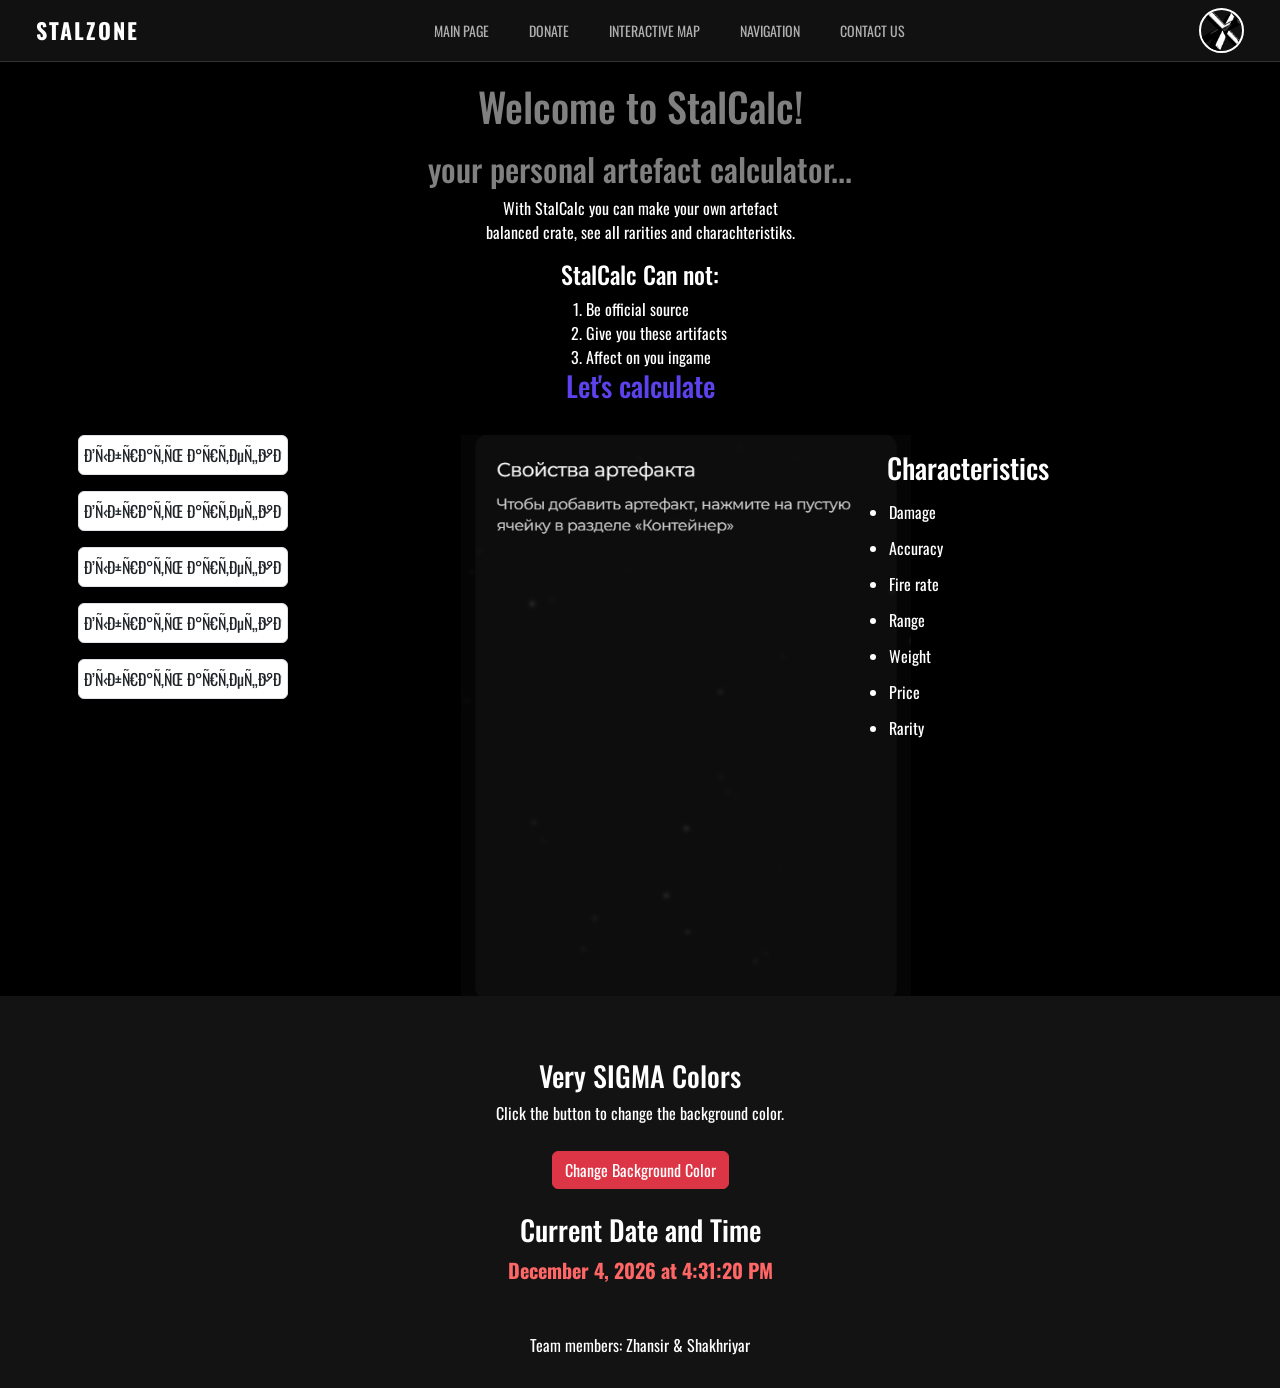
<file: StalCalc.html>
<!DOCTYPE html>
<html lang="en">
<head>
    <link href="https://cdn.jsdelivr.net/npm/bootstrap@5.3.8/dist/css/bootstrap.min.css" rel="stylesheet" integrity="sha384-sRIl4kxILFvY47J16cr9ZwB07vP4J8+LH7qKQnuqkuIAvNWLzeN8tE5YBujZqJLB" crossorigin="anonymous">
    <link rel="stylesheet" href="CSS.css">
    <link rel="preconnect" href="https://fonts.googleapis.com">
    <link rel="preconnect" href="https://fonts.gstatic.com" crossorigin>
    <link href="https://fonts.googleapis.com/css2?family=Oswald:wght@200..700&family=Roboto+Condensed:ital,wght@0,100..900;1,100..900&display=swap" rel="stylesheet">
    <title>StalCalc</title>
    <!-- This page Created by: Shakhriyar -->
</head>
<body class="stalcalc-page">

    <nav class="navbar navbar-expand-lg navbar-dark px-4" style="background-color: #111111; border-bottom: 1px solid #333;">
    <div class="container-fluid">

        <a class="navbar-brand logo m-0" href="index.html">STALZONE</a>
        
        <button class="navbar-toggler" type="button" data-bs-toggle="collapse" data-bs-target="#navbarNav" aria-controls="navbarNav" aria-expanded="false" aria-label="Toggle navigation">
            <span class="navbar-toggler-icon"></span>
        </button>
        
        <div class="collapse navbar-collapse justify-content-center" id="navbarNav">
            <ul class="navbar-nav gap-lg-4">
                <li class="nav-item">
                    <a class="nav-link custom-nav-link text-uppercase" href="index.html">Main page</a>
                </li>
                <li class="nav-item">
                    <a class="nav-link custom-nav-link text-uppercase" href="Donate.html">Donate</a>
                </li>
                <li class="nav-item">
                    <a class="nav-link custom-nav-link text-uppercase" href="InteractiveMap.html">Interactive Map</a>
                </li>
                <li class="nav-item">
                    <a class="nav-link custom-nav-link text-uppercase" href="grid.html">Navigation</a>
                </li>
                <li class="nav-item">
                    <a class="nav-link custom-nav-link text-uppercase" href="#" id="contactUsBtn">Contact Us</a>
                </li>
            </ul>
        </div>
        
        <div class="d-none d-lg-flex nav-icon">
            <img src="assets/icon.png" alt="Game Icon">
        </div>
    </div>
</nav>

    <h1 style="color: grey;">Welcome to StalCalc!</h1>
    <h2 style="color: grey; text-align: center;">your personal artefact calculator...</h2>

    <p style="text-align: center;">With StalCalc you can make your own artefact <br>
        balanced crate, see all rarities and charachteristiks.
    </p>

    <h4 style="text-align: center;">StalCalc Can not:</h4>
    <ol>
        <li>Be official source</li>
        <li>Give you these artifacts</li>
        <li>Affect on you ingame</li>
    </ol>

    <h3 style="color: rgb(92, 66, 237); text-align: center;">Let's calculate</h3>

    <!-- Task 3 | Bootstrap Grid | Calculator -->
     <div class="container mt-4 px-sm-2">
    <div class="row g-4 align-items-start">

        <div class="col-sm-12 col-md-6 col-lg-4">
            <div class="calculator-options">
                
                <select class="form-select mb-3">
                    <option selected disabled>Выбрать артефакт:</option>
                    <option>Вопль</option>
                    <option>Красный кристалл</option>
                    <option>Катушка</option>
                </select>

                <select class="form-select mb-3">
                    <option selected disabled>Выбрать артефакт:</option>
                    <option>Силки</option>
                    <option>Бубльгум</option>
                    <option>Черная дыра</option>
                </select>

                <select class="form-select mb-3">
                    <option selected disabled>Выбрать артефакт:</option>
                    <option>Мамины бусы</option>
                    <option>Варяг</option>
                    <option>Катушка</option>
                </select>

                <select class="form-select mb-3">
                    <option selected disabled>Выбрать артефакт:</option>
                    <option>Жвачка</option>
                    <option>Гелий</option>
                    <option>Баласт</option>
                </select>

                <select class="form-select">
                    <option selected disabled>Выбрать артефакт:</option>
                    <option>Глаз</option>
                    <option>Куриный бог</option>
                    <option>Болт</option>
                </select>

            </div>
        </div>

        <div class="col-sm-12 col-md-6 col-lg-4">
            <div class="calculator-image">
                <img src="assets/stalcalc.png"
                     alt="Calculator"
                     class="img-fluid">
            </div>
        </div>

        <div class="col-sm-12 col-md-12 col-lg-4">
            <div class="characteristics p-3">
                <h3 class="mb-3">Characteristics</h3>

                <ul>
                    <li>Damage</li>
                    <li>Accuracy</li>
                    <li>Fire rate</li>
                    <li>Range</li>
                    <li>Weight</li>
                    <li>Price</li>
                    <li>Rarity</li>
                </ul>
            </div>
        </div>

    </div>
</div>

<footer>

    <section class="container my-5">
    <div class="mb-4">
        <h3>Very SIGMA Colors</h3>
        <p>Click the button to change the background color.</p>

        <button id="changeBackgroundBtn" class="btn btn-danger">
            Change Background Color
        </button>
    </div>

    <!-- Task 5: Display Current Date and Time -->
    <div class="mb-4">
        <h3>Current Date and Time</h3>
        <p id="currentDateTime">Loading date and time...</p>
    </div>
</section>

        <p>Team members: Zhansir & Shakhriyar</p>
    </footer>
    
<!-- Task 3: Popup Subscription/Contact Form -->
<div id="popupForm" style="display: none; position: fixed; top: 0; left: 0; width: 100%; height: 100%; background: rgba(0,0,0,0.8); z-index: 1000; justify-content: center; align-items: center;">
    <div style="background: #111; padding: 30px; border: 1px solid #cc0000; border-radius: 8px; width: 90%; max-width: 400px; color: white; position: relative;">
        <span id="closePopup" style="position: absolute; top: 10px; right: 15px; cursor: pointer; font-size: 24px; font-weight: bold;">&times;</span>
        <h2 style="margin-top: 0; text-align: center;">Contact Us</h2>
        
        <!-- Task 1: Form Validation -->
        <form id="contactForm">
            <div class="form-group" style="margin-bottom: 15px;">
                <label for="popName" style="display: block; margin-bottom: 5px; color: #ccc;">Name:</label>
                <input type="text" id="popName" required style="width: 100%; padding: 10px; background: #1a1a1a; border: 1px solid #444; color: white; border-radius: 4px;">
            </div>
            <div class="form-group" style="margin-bottom: 15px;">
                <label for="popEmail" style="display: block; margin-bottom: 5px; color: #ccc;">Email:</label>
                <input type="email" id="popEmail" required style="width: 100%; padding: 10px; background: #1a1a1a; border: 1px solid #444; color: white; border-radius: 4px;">
                <small id="emailError" style="color: #ff4d4d; display: none; margin-top: 5px;">Invalid email format</small>
            </div>
            <div class="form-group" style="margin-bottom: 15px;">
                <label for="popPassword" style="display: block; margin-bottom: 5px; color: #ccc;">Password:</label>
                <input type="password" id="popPassword" required style="width: 100%; padding: 10px; background: #1a1a1a; border: 1px solid #444; color: white; border-radius: 4px;">
                <small id="passwordError" style="color: #ff4d4d; display: none; margin-top: 5px;">Password must be at least 6 characters</small>
            </div>
            <div class="form-group" style="margin-bottom: 20px;">
                <label for="popConfirm" style="display: block; margin-bottom: 5px; color: #ccc;">Confirm Password:</label>
                <input type="password" id="popConfirm" required style="width: 100%; padding: 10px; background: #1a1a1a; border: 1px solid #444; color: white; border-radius: 4px;">
                <small id="confirmError" style="color: #ff4d4d; display: none; margin-top: 5px;">Passwords do not match</small>
            </div>
            <button type="submit" style="width: 100%; padding: 12px; background: #cc0000; color: white; border: none; border-radius: 4px; cursor: pointer; font-weight: bold;">Submit</button>
        </form>
    </div>
</div>
<script src="script.js"></script>
<div id="pageOverlay" class="page-overlay"></div>
</body>
</html>
</file>
<file: CSS.css>
.page-overlay {
    position: fixed;
    top: 0;
    left: 0;
    width: 100vw;
    height: 100vh;
    background-color: #0b0b0b;
    z-index: 9999;
    opacity: 0;
    pointer-events: none;
    transition: opacity 0.25s ease-in-out;
}

.page-overlay.active {
    opacity: 1;
    pointer-events: all;
}

@media (max-width: 768px) {
    h1 {
        font-size: 28px; 
    }

    .cards-section h2,
    .features-content h2,
    .team-section h2,
    .form-container h2 {
        font-size: 26px; 
    }

    .para {
        font-size: 120%; 
    }

    .features-list li,
    .team-section p {
        font-size: 16px; 
    }
}

@media (max-width: 480px) {
    h1 {
        font-size: 22px; 
    }

    .cards-section h2,
    .features-content h2,
    .team-section h2,
    .form-container h2 {
        font-size: 22px; 
    }

    .para {
        font-size: 100%;
    }

    .features-list li,
    .team-section p {
        font-size: 14px;
    }

    .card p,
    .form-group label {
        font-size: 12px; 
    }
}

@media (max-width: 992px) {
    .card {
        width: 45%;
    }
}

@media (max-width: 768px) {
    .card {
        width: 100%;
    }
}

.grid-page-body {
    display: grid;
    margin: 0;
    min-height: 100vh;
    background-color: #0b0b0b;
    color: white;
    font-family: 'Oswald', sans-serif;
    grid-template-columns: 250px 1fr;
    grid-template-rows: 70px 1fr auto;
    grid-template-areas:
        "header header"
        "sidebar main"
        "footer footer";
}

.grid-header {
    grid-area: header;
    display: flex;
    align-items: center;
    justify-content: space-between;
    background-color: #111111;
    padding: 0 40px;
    border-bottom: 1px solid #333;
}

.grid-sidebar {
    grid-area: sidebar;
    background-color: #141414;
    padding: 25px;
    border-right: 1px solid #333;
}

.grid-sidebar h3 {
    margin-top: 0;
    color: #cc0000;
}

.grid-sidebar ul {
    list-style: none;
    padding: 0;
    margin: 0;
}

.grid-sidebar li {
    margin-bottom: 12px;
}

.grid-sidebar a {
    color: #cccccc;
    text-decoration: none;
    transition: color 0.2s;
}

.grid-sidebar a:hover {
    color: #ffffff;
}

.grid-main {
    grid-area: main;
    padding: 30px;
    background-color: #0b0b0b;
}

.grid-footer {
    grid-area: footer;
    background-color: #111111;
    text-align: center;
    padding: 15px;
    border-top: 1px solid #333;
}


.cards-section {
    max-width: 1200px;
    margin: 60px auto;
    padding: 0 20px;
    color: white;
    text-align: center;
}

.cards-section h2 {
    font-size: 32px;
    margin-bottom: 30px;
    letter-spacing: 1px;
}

.cards-container {
    display: flex;
    justify-content: center;
    align-items: stretch;
    gap: 30px;
    flex-wrap: wrap;
}

.card {
    background-color: #111111;
    border: 1px solid #333333;
    border-radius: 8px;
    width: 30%;
    padding: 20px;
    display: flex;
    flex-direction: column;
    justify-content: space-between;
    text-align: left;
    transition: transform 0.3s ease, box-shadow 0.3s ease;
}

.card img {
    width: 100%;
    height: 180px;
    object-fit: cover;
    border-radius: 6px;
    margin-bottom: 15px;
}

.card h3 {
    font-size: 20px;
    margin: 0 0 10px 0;
    color: #ffffff;
}

.card p {
    font-size: 14px;
    color: #cccccc;
    margin: 0 0 20px 0;
    line-height: 1.5;
    flex-grow: 1;
}

.card:hover {
  transform: translateY(-8px);
  box-shadow: 0 10px 20px rgba(204, 0, 0, 0.3);
  border-color: #cc0000;
}


body {
    margin: 0;
    min-height: 100vh;
    background-color: black;
    background-position: center;
    background-repeat: no-repeat;
    background-size: contain; 
    font-family: 'Oswald', sans-serif;
    display: flex;
    flex-direction: column;
}

h1 {
    color: white;
    position: relative;
    z-index: 1; 
    margin: 0;
    padding: 20px;
    display: flex;
    justify-content: center;
    align-items: center;
}

.logo {
    color: #ffffff;
    font-size: 22px;
    font-weight: bold;
    letter-spacing: 2px;
    z-index: 2;
    font-family: 'Oswald', sans-serif;
}

.nav-icon {
    z-index: 2;
    display: flex;
    align-items: center;
}

.nav-icon img {
    width: 45px;
    height: 45px;
    border-radius: 50%;
    object-fit: cover;
    border: 2px solid #ffffff;
    cursor: pointer;
    transition: transform 0.2s ease;
}

.nav-icon img:hover {
    transform: scale(1.05);
}

.btn-login {
    color: #ffffff;
    text-decoration: none;
    font-size: 14px;
    background-color: #1a1a1a;
    padding: 10px 20px;
    border-radius: 4px;
}

.btn-play {
    color: #ffffff;
    text-decoration: none;
    font-size: 14px;
    border: 1px solid #cc0000;
    padding: 10px 20px;
    border-radius: 4px;
    transition: background-color 0.2s;
}

.btn-play:hover {
    background-color: #cc0000;
}

footer {
    color: white;
    position: relative;
    z-index: 1;
    margin-top: auto;
    padding: 15px;
    text-align: center;
    background-color: rgba(38, 38, 38, 0.5);
}
#main {
    position: relative;
    display: flex;
    align-items: center;
    justify-content: center;
    width: 100%;
    height: 400px;
    background-image: url('assets/Rain.jpg');
    background-size: cover;
    background-position: center;
}

#main::before {
    content: '';
    position: absolute;
    top: 0;
    left: 0;
    width: 100%;
    height: 100%;
    background-color: rgba(0, 0, 0, 0.4);
    z-index: 1;
}

#main h1 {
    z-index: 2;
    color: #ffffff;
    font-family: sans-serif;
    margin: 0 0 10px 0;
}

#main p {
    color: #ffffff;
    font-family: sans-serif;
    margin: 0;
    max-width: 600px;
}

.para {
    color: white;
    position: relative;
    z-index: 1; 
    margin: 0;
    padding-top: 100px; 
    display: flex;
    justify-content: center;
    align-items: center;
    font-size: 150%;
}

.content-wrapper {
    position: relative;
    z-index: 1;
    display: flex;
    align-items: center;
    gap: 50px;
    margin-left: 150px;
    margin-top: 50px;
}

.content {
    position: relative;
    z-index: 2;
    padding-left: 30px;
    display: flex;
    flex-direction: column;
}

.features-section {
    display: flex;
    align-items: center;
    justify-content: space-between;
    gap: 50px;
    max-width: 1200px;
    margin: 60px auto;
    padding: 0 20px;
}

.features-content {
    flex: 1;
    color: #ffffff;
}

.features-content h2 {
    font-size: 32px;
    margin-bottom: 20px;
    letter-spacing: 1px;
}

.features-list {
    padding-left: 20px;
    margin: 0;
}

.features-list li {
    font-size: 18px;
    line-height: 1.6;
    margin-bottom: 12px;
    color: #cccccc;
}

.features-image {
    flex: 1;
}

.features-image img {
    width: 100%;
    height: auto;
    border-radius: 12px;
    display: block;
    object-fit: cover;
}

.team-section {
    max-width: 1200px;
    margin: 60px auto;
    padding: 0 20px;
    text-align: center;
    color: #ffffff;
}

.team-section h2 {
    font-size: 32px;
    margin-bottom: 20px;
    letter-spacing: 1px;
}

.team-section p {
    font-size: 18px;
    line-height: 1.6;
    color: #cccccc;
    max-width: 800px;
    margin: 0 auto;
}

.donate-section {
    display: flex;
    align-items: center;
    justify-content: center;
    gap: 30px;
    max-width: 1200px;
    margin: 40px auto;
    padding: 0 20px;
}

#Donate {
    border-collapse: collapse;
    width: max-content;
    margin: 0;
}

.side-banner {
    width: 220px;
    height: 500px;
    flex-shrink: 0;
}

.side-banner img {
    width: 100%;
    height: 100%;
    object-fit: cover;
    border-radius: 8px;
    border: 1px solid #333333;
}

.side-image {
    width: 700px;
    height: auto;
    border: 1px solid white;
    margin-left: 400px;
}

th {
    border: 1px solid white;
    padding: 12px 24px;
    text-align: left;
    color: white;
}

th a {
    color: white;
    text-decoration: none;
}

.form-container {
    flex: 1;
    max-width: 500px;
    padding: 30px;
    background-color: #111111;
    border: 1px solid #333333;
    border-radius: 8px;
    color: #ffffff;
    font-family: sans-serif;
}

.form-container h2 {
    margin-top: 0;
    margin-bottom: 20px;
    text-align: center;
    color: #ffffff;
    letter-spacing: 1px;
}

.form-group {
    display: flex;
    flex-direction: column;
    margin-bottom: 18px;
}

.form-group label {
    margin-bottom: 8px;
    font-size: 14px;
    color: #cccccc;
}

.form-group input[type="text"],
.form-group input[type="email"],
.form-group textarea {
    padding: 10px 14px;
    background-color: #1a1a1a;
    border: 1px solid #444444;
    border-radius: 4px;
    color: #ffffff;
    font-size: 14px;
    outline: none;
}

.form-group input[type="text"]:focus,
.form-group input[type="email"]:focus,
.form-group textarea:focus {
    border-color: #cc0000;
}

.radio-group {
    display: flex;
    flex-direction: column;
    gap: 8px;
}

.radio-label {
    display: flex;
    align-items: center;
    gap: 10px;
    font-size: 14px;
    color: #ffffff;
    cursor: pointer;
}

.radio-label input[type="radio"],
.radio-tile input[type="radio"] {
    accent-color: #cc0000;
    cursor: pointer;
}

.radio-grid {
    display: grid;
    grid-template-columns: 1fr 1fr;
    gap: 10px;
}

.radio-tile {
    display: flex;
    align-items: center;
    justify-content: center;
    gap: 8px;
    padding: 12px 10px;
    background-color: #1a1a1a;
    border: 1px solid #ffffff;
    border-radius: 4px;
    color: #ffffff;
    font-size: 13px;
    font-weight: bold;
    cursor: pointer;
    transition: background-color 0.2s, border-color 0.2s;
    text-align: center;
}

.radio-tile:hover {
    background-color: #252525;
}

.submit-btn {
    width: 100%;
    padding: 12px;
    background-color: #cc0000;
    color: #ffffff;
    border: none;
    border-radius: 4px;
    font-size: 16px;
    font-weight: bold;
    cursor: pointer;
    transition: background-color 0.2s;
}

.submit-btn:hover {
    background-color: #aa0000;
}

/*.stalcalc-page .calculator {
    display: flex;
    justify-content: space-between;
    align-items: flex-start;
    width: 90vw;
    margin: 40px auto;
    gap: 30px;
}*/

/*.stalcalc-page .calculator-options {
    display: flex;
    flex-direction: column;
    gap: 15px;
    width: 220px;
}*/

.stalcalc-page .calculator-options select {
    width: 210px;
    height: 40px;
    padding: 5px;
    font-size: 1rem;
}

.stalcalc-page .calculator-image {
    width: 450px;
    flex-shrink: 0;
}

.stalcalc-page .calculator-image img {
    width: 100%;
    height: auto;
}

.stalcalc-page .characteristics {
    width: 250px;
    flex-shrink: 0;
    color: white;
}

.stalcalc-page .characteristics h3 {
    text-align: center;
}

.stalcalc-page .characteristics ul {
    padding-left: 30px;
}

.stalcalc-page .characteristics li {
    margin-bottom: 12px;
}

.stalcalc-page p,
.stalcalc-page h4 {
    color: white;
}

.stalcalc-page ol {
    color: white;
    width: fit-content;
    margin: 0 auto;
}

.stalcalc-page .map-section {
    width: 90%;
    margin: 30px auto;
    text-align: center;
}

.stalcalc-page .game-map {
    width: 90vw;
    max-width: 1200px;
    height: auto;
    border: 2px solid white;
    display: block;
    margin: 20px auto;
}

.stalcalc-page .map-list {
    color: white;
    width: fit-content;
    margin: 20px auto;
    line-height: 1.8;
}

.stalcalc-page .map-table {
    border-collapse: collapse;
    margin: 30px auto;
    color: white;
}

.stalcalc-page .map-table th,
.stalcalc-page .map-table td {
    border: 1px solid white;
    padding: 12px 20px;
}

.stalcalc-page .map-table th {
    background-color: #222222;
}

.stalcalc-page .team-section {
    width: 80%;
    margin: 50px auto;
    color: white;
}

.stalcalc-page .team-member {
    display: flex;
    align-items: center;
    justify-content: center;
    gap: 30px;
    margin-top: 30px;
}

.stalcalc-page .profile-image {
    width: 180px;
    height: 180px;
    object-fit: cover;
    border-radius: 50%;
    border: 2px solid white;
}

.stalcalc-page .team-member p {
    max-width: 500px;
    color: #cccccc;
}

/* Image Gallery */

.gallery {
    width: 90%;
    max-width: 1200px;
    margin: 30px auto 60px;

    display: grid;
    grid-template-columns: repeat(3, 1fr);
    gap: 20px;
}

.gallery-item {
    position: relative;
    width: 100%;
    height: 220px;

    overflow: hidden;
    border: 2px solid white;
    box-sizing: border-box;
}

.gallery-item img {
    width: 100%;
    height: 100%;
    display: block;

    object-fit: cover;
}

.gallery-caption {
    position: absolute;
    left: 0;
    bottom: 0;

    width: 100%;
    max-height: 70px;

    padding: 8px 10px;
    box-sizing: border-box;

    background-color: rgba(0, 0, 0, 0.8);
    color: white;

    text-align: center;
    font-size: 14px;
    line-height: 18px;

    overflow: hidden;
    overflow-wrap: anywhere;

    opacity: 0;
    transition: opacity 0.3s;
}

.gallery-item:hover .gallery-caption {
    opacity: 1;
}

.custom-nav-link {
    color: #b0b0b0 !important;
    font-size: 14px;
    transition: color 0.2s ease;
}

.custom-nav-link:hover,
.custom-nav-link:focus {
    color: #ffffff !important;
}


/* JavaScript Tasks */

.js-tasks-section {
    color: white;
}

#currentDateTime {
    color: #ff6666;
    font-size: 20px;
    font-weight: bold;
}

#changeBackgroundBtn {
    margin-top: 10px;
}
</file>
